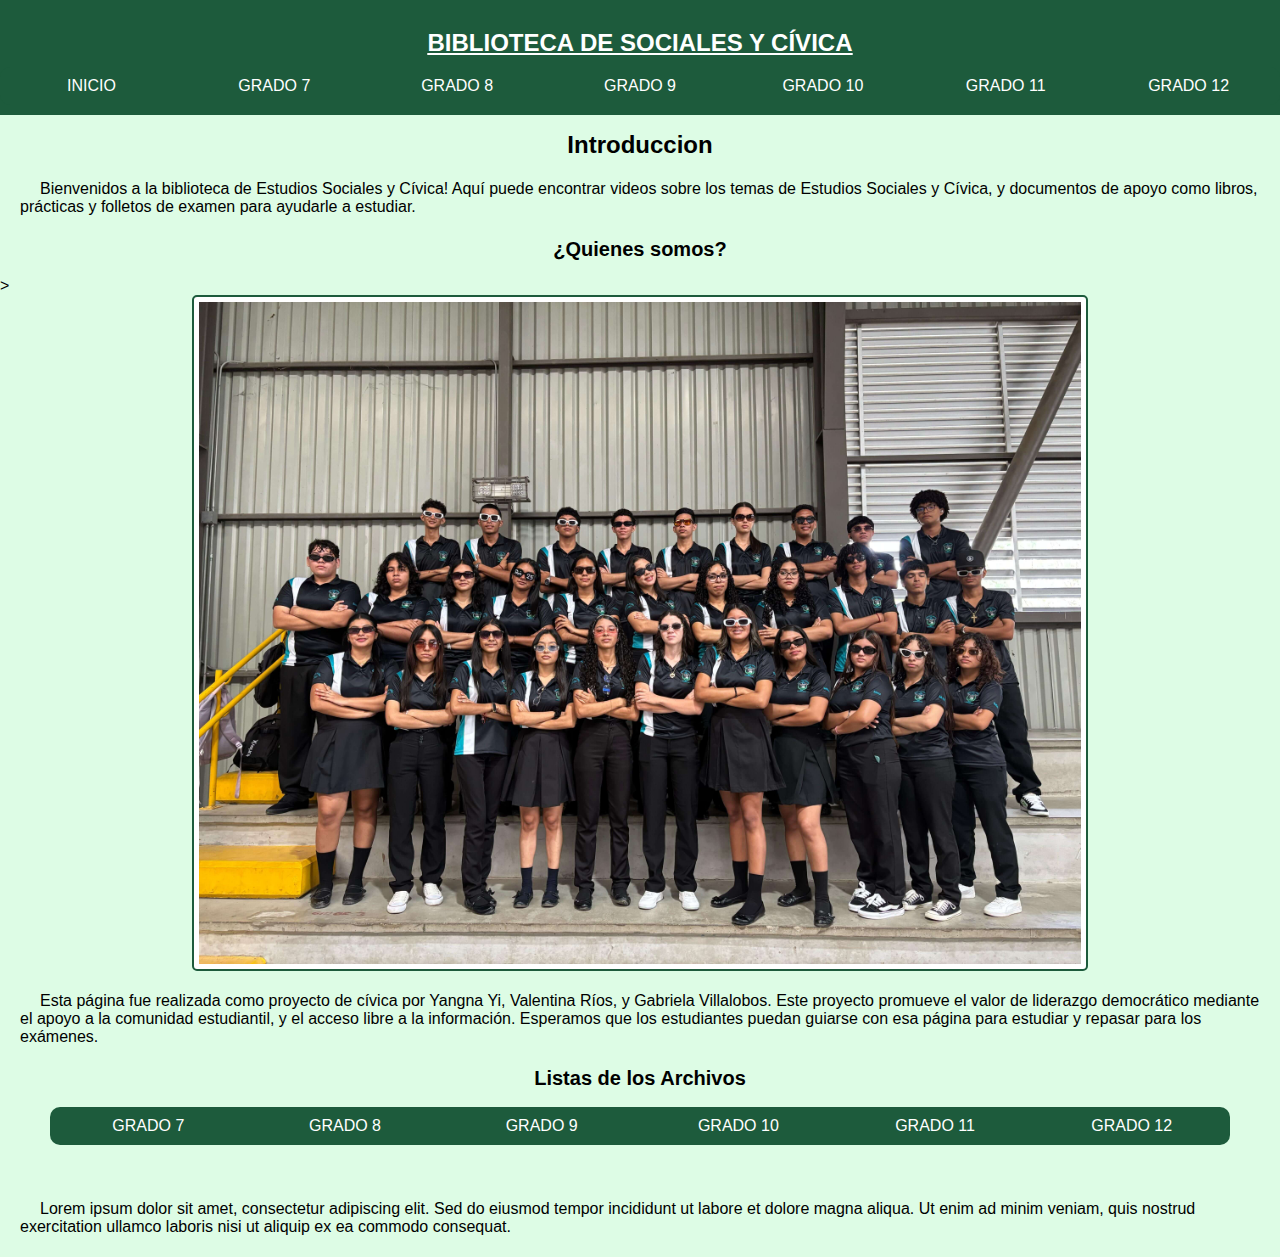
<file: index.html>
<!DOCTYPE html>
<html lang="'es">
    <head>
        <link rel="stylesheet" href="styles.css">
        <meta charset="UTF-8">
        <meta name="viewport" content="width=device-width, initial-scale=1.0">
        <title>Estudios Sociales y Civica</title>
    </head>
    <body>
<!--Navegation menu-->
<div class="sticky">
<div class="menu-hamburger">
<p><a href="index.html">Biblioteca de Sociales y Cívica</a></p>
<button class="hamburger" onclick="toggleMenu()">☰</button>
</div>
<nav id="nav-menu">
    <ul>
    <li><a href="index.html">Inicio</a></li>
    <li><a href="grado-7.html">Grado 7</a></li>
    <li><a href="grado-8.html">Grado 8</a></li>
    <li><a href="grado-9.html">Grado 9</a></li>
    <li><a href="grado-10.html">Grado 10</a></li>
    <li><a href="grado-11.html">Grado 11</a></li>
    <li><a href="grado-12.html">Grado 12</a></li>
    </ul>
</nav>
</div>

<!--Introduccion-->
<h1>Introduccion</h1>
<p class="parafo">
  Bienvenidos a la biblioteca de Estudios Sociales y Cívica! Aquí puede encontrar videos sobre los temas de Estudios Sociales y Cívica, y documentos de apoyo como libros, prácticas y folletos de examen para ayudarle a estudiar. 
</p>
<h2>¿Quienes somos?</h2>>
<img src="imagen/img-1.jpg">
<p class="parafo">
  Esta página fue realizada como proyecto de cívica por Yangna Yi, Valentina Ríos, y Gabriela Villalobos. Este proyecto promueve el valor de liderazgo democrático mediante el apoyo a la comunidad estudiantil, y el acceso libre a la información. Esperamos que los estudiantes puedan guiarse con esa página para estudiar y repasar para los exámenes.
</p>

<h2>Listas de los Archivos</h2>
<ul>
    <li><a href="grado-7.html">Grado 7</a></li>
    <li><a href="grado-8.html">Grado 8</a></li>
    <li><a href="grado-9.html">Grado 9</a></li>
    <li><a href="grado-10.html">Grado 10</a></li>
    <li><a href="grado-11.html">Grado 11</a></li>
    <li><a href="grado-12.html">Grado 12</a></li>
    </ul>

<p class="parafo">
  Lorem ipsum dolor sit amet, consectetur adipiscing elit. Sed do eiusmod tempor incididunt ut labore et dolore magna aliqua. Ut enim ad minim veniam, quis nostrud exercitation ullamco laboris nisi ut aliquip ex ea commodo consequat.
</p>





<script>
    function toggleMenu() {
        const navMenu = document.getElementById("nav-menu");
        navMenu.classList.toggle("active");
    }
</script>
    </body>
</html>
</file>
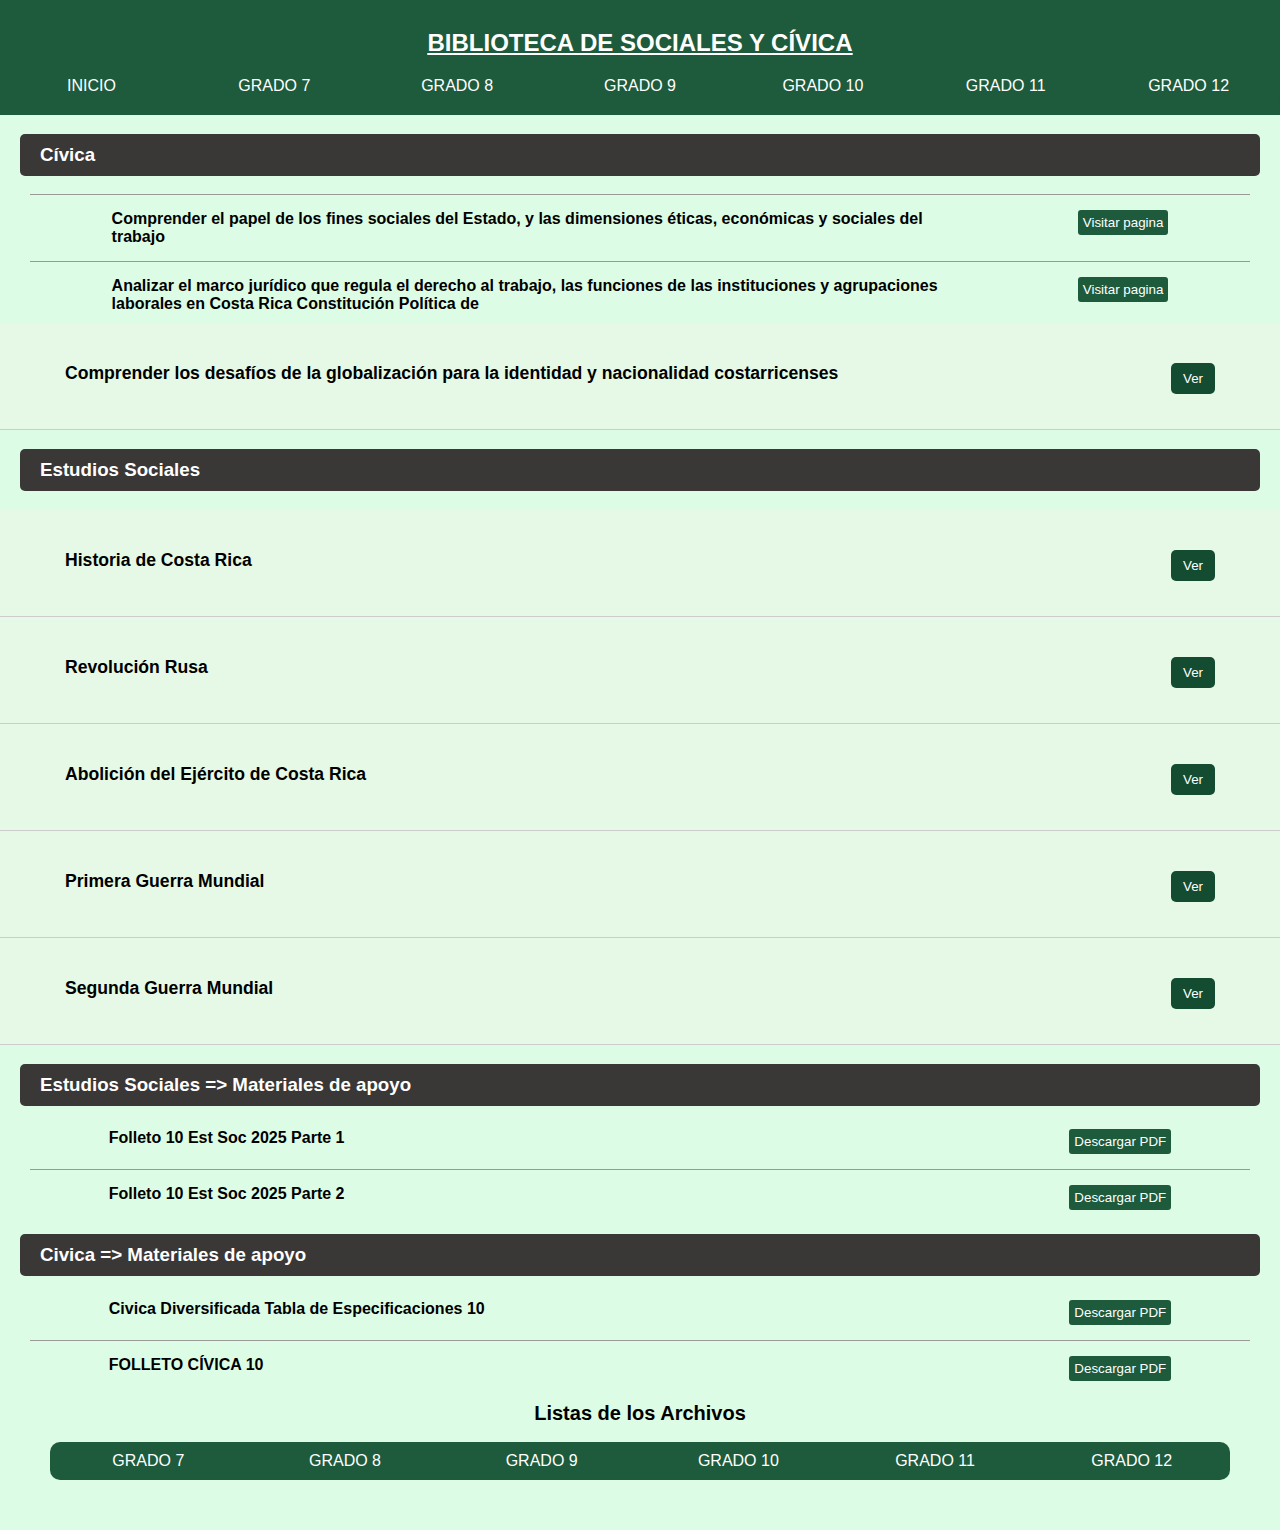
<file: grado-10.html>
<!DOCTYPE html>
<html lang="'es">
    <head>
        <link rel="stylesheet" href="styles.css">
        <meta charset="UTF-8">
        <meta name="viewport" content="width=device-width, initial-scale=1.0">
        <title>Estudios Sociales y Civica</title>
    </head>
    <body>
<!--Navegation menu-->
<div class="sticky">
<div class="menu-hamburger">
<p><a href="index.html">Biblioteca de Sociales y Cívica</a></p>
<button class="hamburger" onclick="toggleMenu()">☰</button>
</div>
<nav id="nav-menu">
    <ul>
    <li><a href="index.html">Inicio</a></li>
    <li><a href="grado-7.html">Grado 7</a></li>
    <li><a href="grado-8.html">Grado 8</a></li>
    <li><a href="grado-9.html">Grado 9</a></li>
    <li><a href="grado-10.html">Grado 10</a></li>
    <li><a href="grado-11.html">Grado 11</a></li>
    <li><a href="grado-12.html">Grado 12</a></li>
    </ul>
</nav>
</div>

<!---------------------------->
<!----------CIVICA------------>
<!---------------------------->
<h3 class="titulo">Cívica </h3>
<div style="height: 1px; background-color: #999; margin: 10px 30px;"></div>
<p class="archivos">
  <strong>Comprender el papel de los fines sociales del Estado, y las dimensiones éticas, económicas y sociales del trabajo</strong>
  <a href="https://nuevaescuelamexicana.org/funciones-del-estado/#Poder_Legislativo_creacion_de_leyes">
    <span class="button"><button class="button-archivos">Visitar pagina</button></span>
  </a>
</p>

<div style="height: 1px; background-color: #999; margin: 10px 30px;"></div>
<p class="archivos">
  <strong>Analizar el marco jurídico que regula el derecho al trabajo, las funciones de las instituciones y agrupaciones
laborales en Costa Rica
Constitución Política de </strong>
  <a href="https://constituciondecostarica.blogspot.com/2021/05/titulo-v-derechos-y-garantias-sociales.html">
    <span class="button"><button class="button-archivos">Visitar pagina</button></span>
  </a>
</p>

<div class="video-bloque">
  <p class="archivos">
    <strong>Comprender los desafíos de la globalización para la identidad y nacionalidad costarricenses</strong>
    <button class="button-archivos ver-btn">Ver</button>
  </p>
  <div class="video-container">
    <iframe src="https://www.youtube.com/embed/fpkn6Eagl58" allowfullscreen></iframe>
  </div>
</div>


<!---------------------------->
<!----ESTUDIOS SOCIALES------->
<!---------------------------->

<h3 class="titulo">Estudios Sociales </h3>
<div class="video-bloque">
  <p class="archivos">
    <strong>Historia de Costa Rica</strong>
    <button class="button-archivos ver-btn">Ver</button>
  </p>
  <div class="video-container">
    <iframe src="https://www.youtube.com/embed/UVQiWHKlOK0" allowfullscreen></iframe>
  </div>
</div>

<div class="video-bloque">
  <p class="archivos">
    <strong>Revolución Rusa</strong>
    <button class="button-archivos ver-btn">Ver</button>
  </p>
  <div class="video-container">
    <iframe src="https://www.youtube.com/embed/-mnRwShLmXc" allowfullscreen></iframe>
  </div>
</div>

<div class="video-bloque">
  <p class="archivos">
    <strong>Abolición del Ejército de Costa Rica</strong>
    <button class="button-archivos ver-btn">Ver</button>
  </p>
  <div class="video-container">
    <iframe src="https://www.youtube.com/embed/DbAB0YtKo2c" allowfullscreen></iframe>
  </div>
</div>

<div class="video-bloque">
  <p class="archivos">
    <strong>Primera Guerra Mundial</strong>
    <button class="button-archivos ver-btn">Ver</button>
  </p>
  <div class="video-container">
    <iframe src="https://www.youtube.com/embed/Um3SOxW9wnA" allowfullscreen></iframe>
  </div>
</div>

<div class="video-bloque">
  <p class="archivos">
    <strong>Segunda Guerra Mundial</strong>
    <button class="button-archivos ver-btn">Ver</button>
  </p>
  <div class="video-container">
    <iframe src="https://www.youtube.com/embed/AYQ8hT8cVTE" allowfullscreen></iframe>
  </div>
</div>





<h3 class="titulo">Estudios Sociales => Materiales de apoyo </h3>
<p class="archivos">
  <strong>Folleto 10 Est Soc 2025 Parte 1</strong>
  <a href="docs/es-archivos-10/Folleto 10 Est Soc 2025 Parte 1.pdf" download>
    <span class="button"><button class="button-archivos">Descargar PDF</button></span>
  </a>
</p>

<div style="height: 1px; background-color: #999; margin: 10px 30px;"></div>
<p class="archivos">
  <strong>Folleto 10 Est Soc 2025 Parte 2</strong>
  <a href="docs/es-archivos-10/Folleto 10 Est Soc 2025 Parte 2.pdf" download>
    <span class="button"><button class="button-archivos">Descargar PDF</button></span>
  </a>
</p>


<h3 class="titulo">Civica => Materiales de apoyo </h3>

<p class="archivos">
  <strong>Civica Diversificada Tabla de Especificaciones 10</strong>
  <a href="docs/civ-archivos-10/Civica Diversificada Tabla de Especificaciones 10_compressed.pdf" download>
    <span class="button"><button class="button-archivos">Descargar PDF</button></span>
  </a>
</p>

<div style="height: 1px; background-color: #999; margin: 10px 30px;"></div>
<p class="archivos">
  <strong>FOLLETO CÍVICA 10</strong>
  <a href="docs/civ-archivos-10/FOLLETO CÍVICA 10_compressed.pdf" download>
    <span class="button"><button class="button-archivos">Descargar PDF</button></span>
  </a>
</p>


<h2>Listas de los Archivos</h2>
<ul>
    <li><a href="grado-7.html">Grado 7</a></li>
    <li><a href="grado-8.html">Grado 8</a></li>
    <li><a href="grado-9.html">Grado 9</a></li>
    <li><a href="grado-10.html">Grado 10</a></li>
    <li><a href="grado-11.html">Grado 11</a></li>
    <li><a href="grado-12.html">Grado 12</a></li>
    </ul>




<script>
  document.querySelectorAll('.ver-btn').forEach(button => {
    button.addEventListener('click', function () {
      const videoContainer = this.parentElement.nextElementSibling;
      if (videoContainer.style.display === "block") {
        videoContainer.style.display = "none";
      } else {
        videoContainer.style.display = "block";
      }
    });
  });
</script>


<script>
    function toggleMenu() {
        const navMenu = document.getElementById("nav-menu");
        navMenu.classList.toggle("active");
    }
</script>
    </body>
</html>
</file>
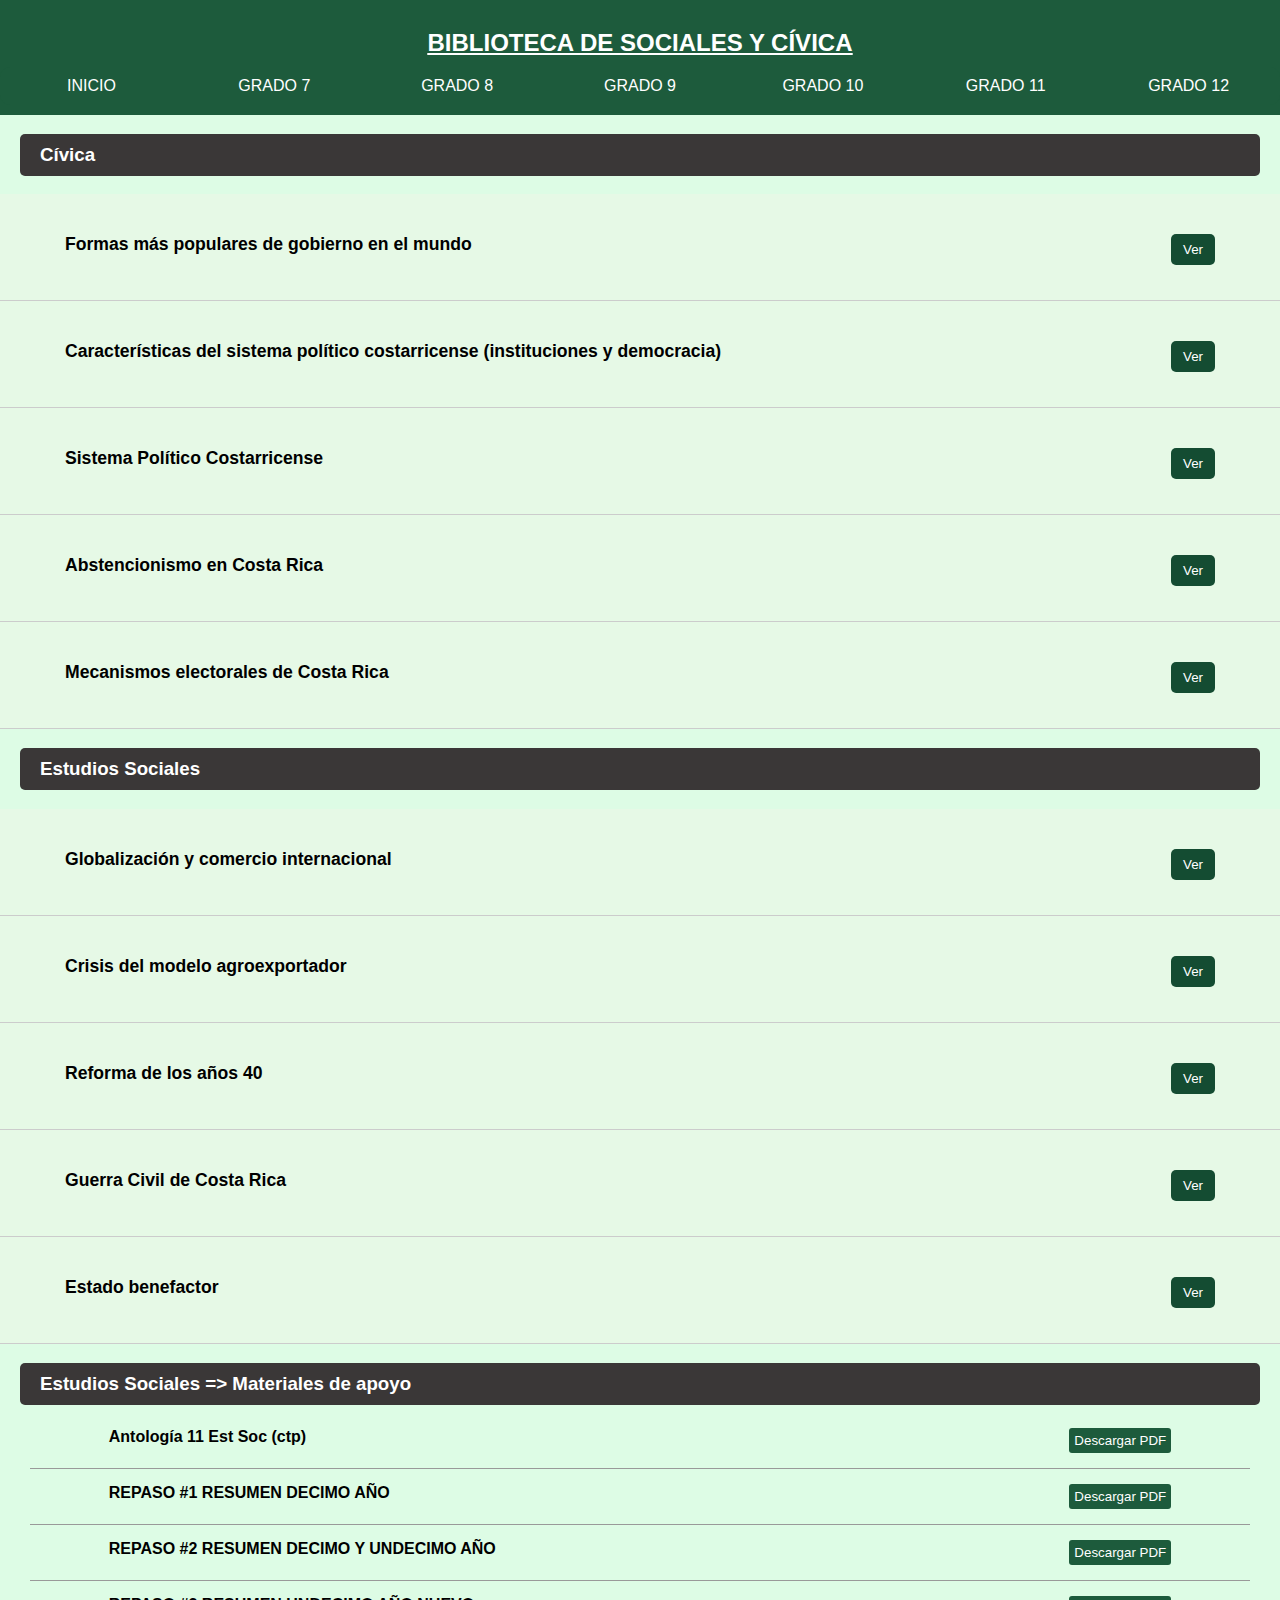
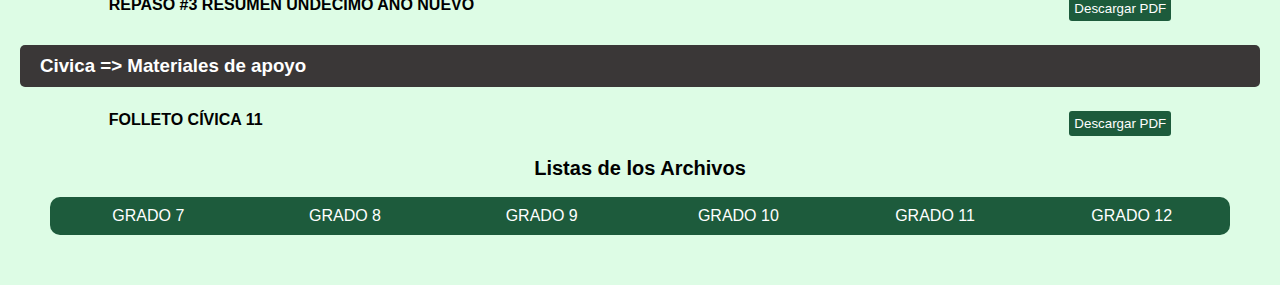
<file: grado-11.html>
<!DOCTYPE html>
<html lang="'es">
    <head>
        <link rel="stylesheet" href="styles.css">
        <meta charset="UTF-8">
        <meta name="viewport" content="width=device-width, initial-scale=1.0">
        <title>Estudios Sociales y Civica</title>
    </head>
    <body>
<!--Navegation menu-->
<div class="sticky">
<div class="menu-hamburger">
<p><a href="index.html">Biblioteca de Sociales y Cívica</a></p>
<button class="hamburger" onclick="toggleMenu()">☰</button>
</div>
<nav id="nav-menu">
    <ul>
    <li><a href="index.html">Inicio</a></li>
    <li><a href="grado-7.html">Grado 7</a></li>
    <li><a href="grado-8.html">Grado 8</a></li>
    <li><a href="grado-9.html">Grado 9</a></li>
    <li><a href="grado-10.html">Grado 10</a></li>
    <li><a href="grado-11.html">Grado 11</a></li>
    <li><a href="grado-12.html">Grado 12</a></li>
    </ul>
</nav>
</div>

<!---------------------------->
<!----------CIVICA------------>
<!---------------------------->
<h3 class="titulo">Cívica </h3>
<div class="video-bloque">
  <p class="archivos">
    <strong>Formas más populares de gobierno en el mundo</strong>
    <button class="button-archivos ver-btn">Ver</button>
  </p>
  <div class="video-container">
    <iframe src="https://www.youtube.com/embed/unS_cGHjQmU" allowfullscreen></iframe>
  </div>
</div>

<div class="video-bloque">
  <p class="archivos">
    <strong>Características del sistema político costarricense (instituciones y democracia)</strong>
    <button class="button-archivos ver-btn">Ver</button>
  </p>
  <div class="video-container">
    <iframe src="https://www.youtube.com/embed/Nvhj-y4x91I" allowfullscreen></iframe>
  </div>
</div>

<div class="video-bloque">
  <p class="archivos">
    <strong>Sistema Político Costarricense</strong>
    <button class="button-archivos ver-btn">Ver</button>
  </p>
  <div class="video-container">
    <iframe src="https://www.youtube.com/embed/vuKgKQNSEXA" allowfullscreen></iframe>
  </div>
</div>

<div class="video-bloque">
  <p class="archivos">
    <strong>Abstencionismo en Costa Rica</strong>
    <button class="button-archivos ver-btn">Ver</button>
  </p>
  <div class="video-container">
    <iframe src="https://www.youtube.com/embed/Pzu3TfTg2tI" allowfullscreen></iframe>
  </div>
</div>

<div class="video-bloque">
  <p class="archivos">
    <strong>Mecanismos electorales de Costa Rica</strong>
    <button class="button-archivos ver-btn">Ver</button>
  </p>
  <div class="video-container">
    <iframe src="https://www.youtube.com/embed/Pzu3TfTg2tI?start=0" allowfullscreen></iframe>
  </div>
</div>


<!---------------------------->
<!----ESTUDIOS SOCIALES------->
<!---------------------------->

<h3 class="titulo">Estudios Sociales </h3>
<div class="video-bloque">
  <p class="archivos">
    <strong>Globalización y comercio internacional</strong>
    <button class="button-archivos ver-btn">Ver</button>
  </p>
  <div class="video-container">
    <iframe src="https://www.youtube.com/embed/fpkn6Eagl58" allowfullscreen></iframe>
  </div>
</div>

<div class="video-bloque">
  <p class="archivos">
    <strong>Crisis del modelo agroexportador</strong>
    <button class="button-archivos ver-btn">Ver</button>
  </p>
  <div class="video-container">
    <iframe src="https://www.youtube.com/embed/NPYIBegHH8c" allowfullscreen></iframe>
  </div>
</div>

<div class="video-bloque">
  <p class="archivos">
    <strong>Reforma de los años 40</strong>
    <button class="button-archivos ver-btn">Ver</button>
  </p>
  <div class="video-container">
    <iframe src="https://www.youtube.com/embed/dpRIUD6eRkM" allowfullscreen></iframe>
  </div>
</div>

<div class="video-bloque">
  <p class="archivos">
    <strong>Guerra Civil de Costa Rica</strong>
    <button class="button-archivos ver-btn">Ver</button>
  </p>
  <div class="video-container">
    <iframe src="https://www.youtube.com/embed/_rS--ucARlI" allowfullscreen></iframe>
  </div>
</div>

<div class="video-bloque">
  <p class="archivos">
    <strong>Estado benefactor</strong>
    <button class="button-archivos ver-btn">Ver</button>
  </p>
  <div class="video-container">
    <iframe src="https://www.youtube.com/embed/QBM9ce5M8NM" allowfullscreen></iframe>
  </div>
</div>



<h3 class="titulo">Estudios Sociales => Materiales de apoyo </h3>
<p class="archivos">
  <strong>Antología 11 Est Soc (ctp)</strong>
  <a href="docs/es-archivos-11/Antología 11 Est Soc (ctp)_compressed.pdf" download>
    <span class="button"><button class="button-archivos">Descargar PDF</button></span>
  </a>
</p>

<div style="height: 1px; background-color: #999; margin: 10px 30px;"></div>
<p class="archivos">
  <strong>REPASO #1 RESUMEN DECIMO AÑO</strong>
  <a href="docs/es-archivos-11/REPASO #1 RESUMEN DECIMO AÑO_compressed.pdf" download>
    <span class="button"><button class="button-archivos">Descargar PDF</button></span>
  </a>
</p>

<div style="height: 1px; background-color: #999; margin: 10px 30px;"></div>
<p class="archivos">
  <strong>REPASO #2 RESUMEN DECIMO Y UNDECIMO AÑO</strong>
  <a href="docs/es-archivos-11/REPASO #2 RESUMEN DECIMO Y UNDECIMO AÑO_compressed.pdf" download>
    <span class="button"><button class="button-archivos">Descargar PDF</button></span>
  </a>
</p>

<div style="height: 1px; background-color: #999; margin: 10px 30px;"></div>
<p class="archivos">
  <strong>REPASO #3 RESUMEN UNDECIMO AÑO NUEVO</strong>
  <a href="docs/es-archivos-11/REPASO #3 RESUMEN UNDECIMO AÑO NUEVO_compressed.pdf" download>
    <span class="button"><button class="button-archivos">Descargar PDF</button></span>
  </a>
</p>


<h3 class="titulo">Civica => Materiales de apoyo </h3>

<p class="archivos">
  <strong>FOLLETO CÍVICA 11</strong>
  <a href="docs/civ-archivos-11/FOLLETO CÍVICA 11_compressed.pdf" download>
    <span class="button"><button class="button-archivos">Descargar PDF</button></span>
  </a>
</p>

<h2>Listas de los Archivos</h2>
<ul>
    <li><a href="grado-7.html">Grado 7</a></li>
    <li><a href="grado-8.html">Grado 8</a></li>
    <li><a href="grado-9.html">Grado 9</a></li>
    <li><a href="grado-10.html">Grado 10</a></li>
    <li><a href="grado-11.html">Grado 11</a></li>
    <li><a href="grado-12.html">Grado 12</a></li>
    </ul>



<script>
  document.querySelectorAll('.ver-btn').forEach(button => {
    button.addEventListener('click', function () {
      const videoContainer = this.parentElement.nextElementSibling;
      if (videoContainer.style.display === "block") {
        videoContainer.style.display = "none";
      } else {
        videoContainer.style.display = "block";
      }
    });
  });
</script>




<script>
    function toggleMenu() {
        const navMenu = document.getElementById("nav-menu");
        navMenu.classList.toggle("active");
    }
</script>
    </body>
</html>
</file>
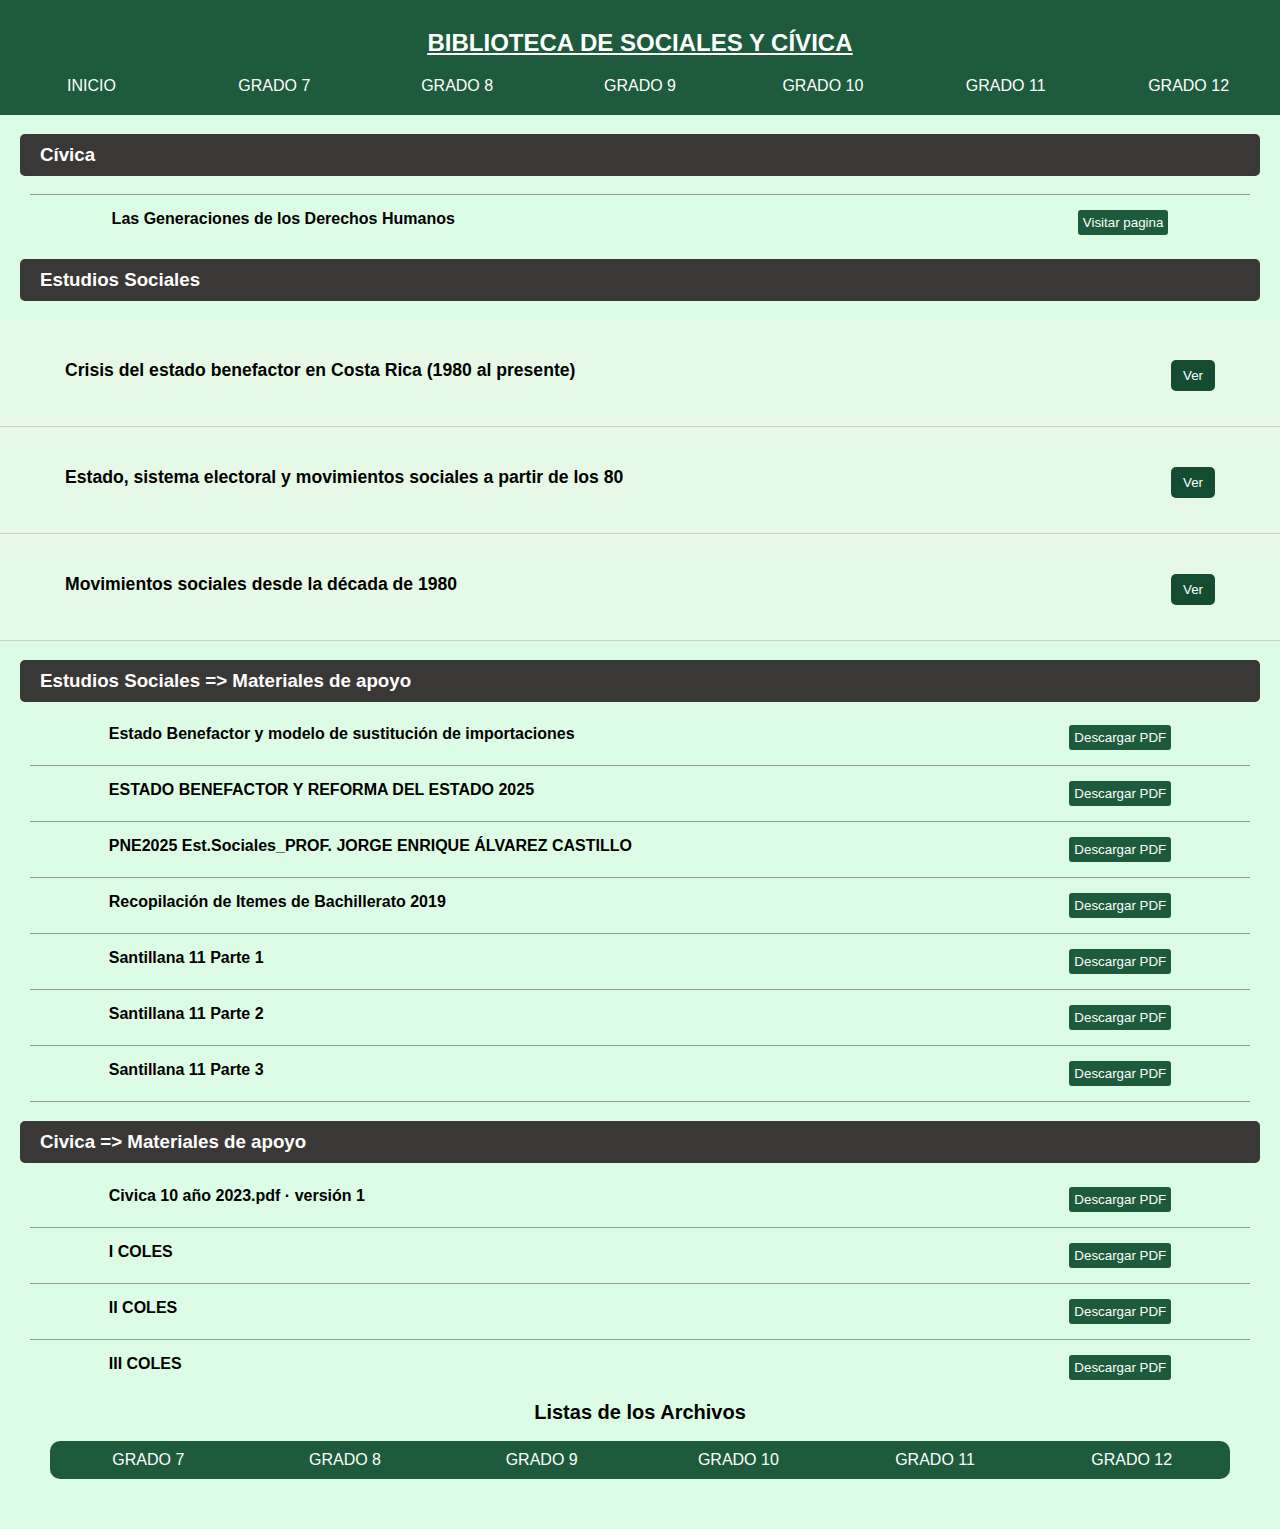
<file: grado-12.html>
<!DOCTYPE html>
<html lang="'es">
    <head>
        <link rel="stylesheet" href="styles.css">
        <meta charset="UTF-8">
        <meta name="viewport" content="width=device-width, initial-scale=1.0">
        <title>Estudios Sociales y Civica-Grado 12</title>
    </head>
    <body>
<!--Navegation menu-->
<div class="sticky">
<div class="menu-hamburger">
<p><a href="index.html">Biblioteca de Sociales y Cívica</a></p>
<button class="hamburger" onclick="toggleMenu()">☰</button>
</div>
<nav id="nav-menu">
    <ul>
    <li><a href="index.html">Inicio</a></li>
    <li><a href="grado-7.html">Grado 7</a></li>
    <li><a href="grado-8.html">Grado 8</a></li>
    <li><a href="grado-9.html">Grado 9</a></li>
    <li><a href="grado-10.html">Grado 10</a></li>
    <li><a href="grado-11.html">Grado 11</a></li>
    <li><a href="grado-12.html">Grado 12</a></li>
    </ul>
</nav>
</div>

<!---------------------------->
<!----------CIVICA------------>
<!---------------------------->
<h3 class="titulo">Cívica </h3>
<div style="height: 1px; background-color: #999; margin: 10px 30px;"></div>
<p class="archivos">
  <strong>Las Generaciones de los Derechos Humanos</strong>
  <a href="https://aprendederecho.com/derechos-humanos/generaciones-de-los-derechos-humanos/">
    <span class="button"><button class="button-archivos">Visitar pagina</button></span>
  </a>
</p>




<!---------------------------->
<!----ESTUDIOS SOCIALES------->
<!---------------------------->

<h3 class="titulo">Estudios Sociales </h3>
<div class="video-bloque">
  <p class="archivos">
    <strong>Crisis del estado benefactor en Costa Rica (1980 al presente)</strong>
    <button class="button-archivos ver-btn">Ver</button>
  </p>
  <div class="video-container">
    <iframe src="https://www.youtube.com/embed/QBM9ce5M8NM" allowfullscreen></iframe>
  </div>
</div>

<div class="video-bloque">
  <p class="archivos">
    <strong>Estado, sistema electoral y movimientos sociales a partir de los 80</strong>
    <button class="button-archivos ver-btn">Ver</button>
  </p>
  <div class="video-container">
    <iframe src="https://www.youtube.com/embed/5MmVHCYfT2A" allowfullscreen></iframe>
  </div>
</div>

<div class="video-bloque">
  <p class="archivos">
    <strong>Movimientos sociales desde la década de 1980</strong>
    <button class="button-archivos ver-btn">Ver</button>
  </p>
  <div class="video-container">
    <iframe src="https://www.youtube.com/embed/fTKEgI_QgYs" allowfullscreen></iframe>
  </div>
</div>


<h3 class="titulo">Estudios Sociales => Materiales de apoyo </h3>
<p class="archivos">
  <strong>Estado Benefactor y modelo de sustitución de importaciones</strong>
  <a href="docs/es-archivos-12/Estado Benefactor y modelo de sustitución de importaciones_compressed.pdf" download>
    <span class="button"><button class="button-archivos">Descargar PDF</button></span>
  </a>
</p>

<div style="height: 1px; background-color: #999; margin: 10px 30px;"></div>
<p class="archivos">
  <strong>ESTADO BENEFACTOR Y REFORMA DEL ESTADO 2025</strong>
  <a href="docs/es-archivos-12/ESTADO BENEFACTOR Y REFORMA DEL ESTADO 2025_compressed.pdf" download>
    <span class="button"><button class="button-archivos">Descargar PDF</button></span>
  </a>
</p>

<div style="height: 1px; background-color: #999; margin: 10px 30px;"></div>
<p class="archivos">
  <strong>PNE2025 Est.Sociales_PROF. JORGE ENRIQUE ÁLVAREZ CASTILLO</strong>
  <a href="docs/es-archivos-12/PNE2025 Est.Sociales_PROF. JORGE ENRIQUE ÁLVAREZ CASTILLO _compressed.pdf" download>
    <span class="button"><button class="button-archivos">Descargar PDF</button></span>
  </a>
</p>

<div style="height: 1px; background-color: #999; margin: 10px 30px;"></div>
<p class="archivos">
  <strong>Recopilación de Itemes de Bachillerato 2019</strong>
  <a href="docs/es-archivos-12/Recopilación de Itemes de Bachillerato 2019_compressed.pdf" download>
    <span class="button"><button class="button-archivos">Descargar PDF</button></span>
  </a>
</p>

<div style="height: 1px; background-color: #999; margin: 10px 30px;"></div>
<p class="archivos">
  <strong>Santillana 11 Parte 1</strong>
  <a href="docs/es-archivos-12/Santillana 11 Parte 1.pdf" download>
    <span class="button"><button class="button-archivos">Descargar PDF</button></span>
  </a>
</p>

<div style="height: 1px; background-color: #999; margin: 10px 30px;"></div>
<p class="archivos">
  <strong>Santillana 11 Parte 2</strong>
  <a href="docs/es-archivos-12/Santillana 11 Parte 2.pdf" download>
    <span class="button"><button class="button-archivos">Descargar PDF</button></span>
  </a>
</p>

<div style="height: 1px; background-color: #999; margin: 10px 30px;"></div>
<p class="archivos">
  <strong>Santillana 11 Parte 3</strong>
  <a href="docs/es-archivos-12/Santillana 11 Parte 3.pdf" download>
    <span class="button"><button class="button-archivos">Descargar PDF</button></span>
  </a>
</p>



<div style="height: 1px; background-color: #999; margin: 10px 30px;"></div>

<h3 class="titulo">Civica => Materiales de apoyo </h3>

<p class="archivos">
  <strong>Civica 10 año 2023.pdf · versión 1</strong>
  <a href="docs/civ-archivos-12/Civica 10 año 2023.pdf · versión 1.pdf" download>
    <span class="button"><button class="button-archivos">Descargar PDF</button></span>
  </a>
</p>

<div style="height: 1px; background-color: #999; margin: 10px 30px;"></div>
<p class="archivos">
  <strong>I COLES</strong>
  <a href="docs/civ-archivos-12/I COLES.pdf" download>
    <span class="button"><button class="button-archivos">Descargar PDF</button></span>
  </a>
</p>

<div style="height: 1px; background-color: #999; margin: 10px 30px;"></div>
<p class="archivos">
  <strong>II COLES</strong>
  <a href="docs/civ-archivos-12/II COLES.pdf" download>
    <span class="button"><button class="button-archivos">Descargar PDF</button></span>
  </a>
</p>

<div style="height: 1px; background-color: #999; margin: 10px 30px;"></div>
<p class="archivos">
  <strong>III COLES</strong>
  <a href="docs/civ-archivos-12/III COLES.pdf" download>
    <span class="button"><button class="button-archivos">Descargar PDF</button></span>
  </a>
</p>

<h2>Listas de los Archivos</h2>
<ul>
    <li><a href="grado-7.html">Grado 7</a></li>
    <li><a href="grado-8.html">Grado 8</a></li>
    <li><a href="grado-9.html">Grado 9</a></li>
    <li><a href="grado-10.html">Grado 10</a></li>
    <li><a href="grado-11.html">Grado 11</a></li>
    <li><a href="grado-12.html">Grado 12</a></li>
    </ul>




<script>
  document.querySelectorAll('.ver-btn').forEach(button => {
    button.addEventListener('click', function () {
      const videoContainer = this.parentElement.nextElementSibling;
      if (videoContainer.style.display === "block") {
        videoContainer.style.display = "none";
      } else {
        videoContainer.style.display = "block";
      }
    });
  });
</script>


<script>
    function toggleMenu() {
        const navMenu = document.getElementById("nav-menu");
        navMenu.classList.toggle("active");
    }
</script>
    </body>
</html>
</file>
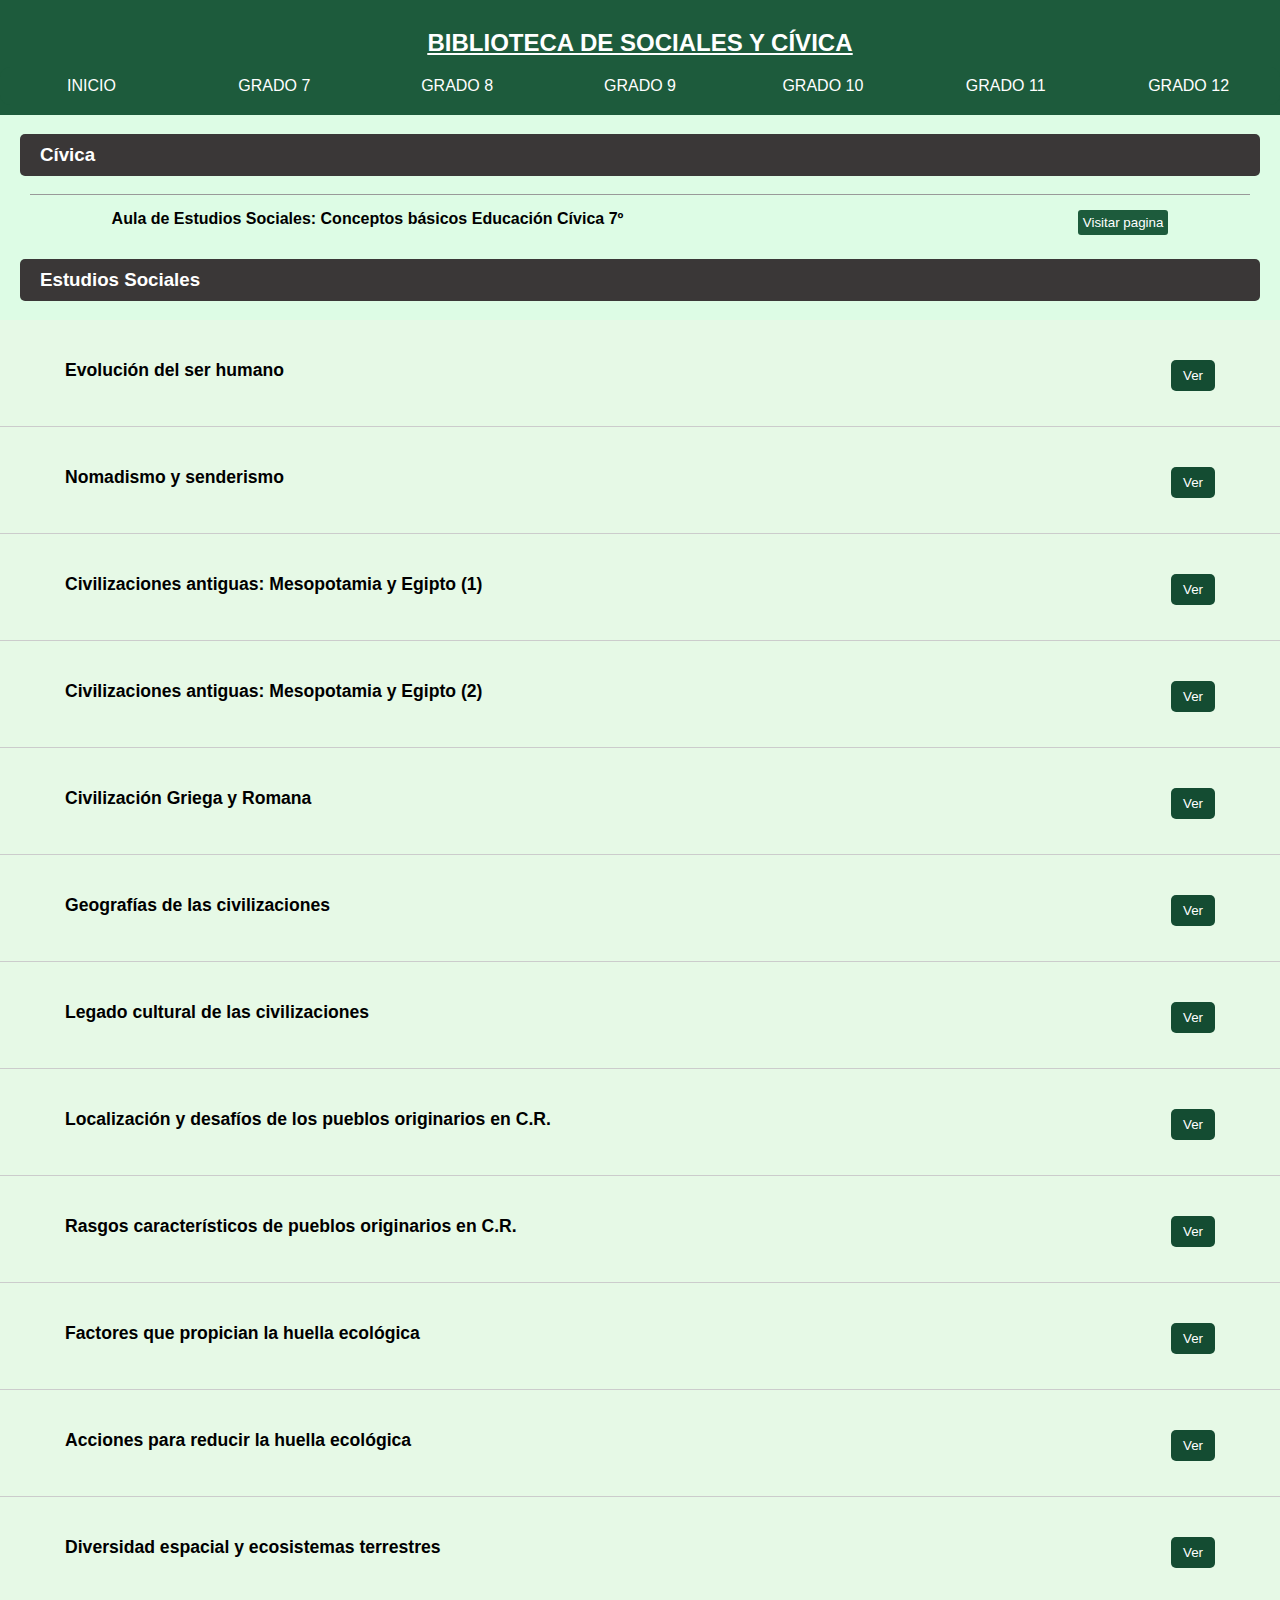
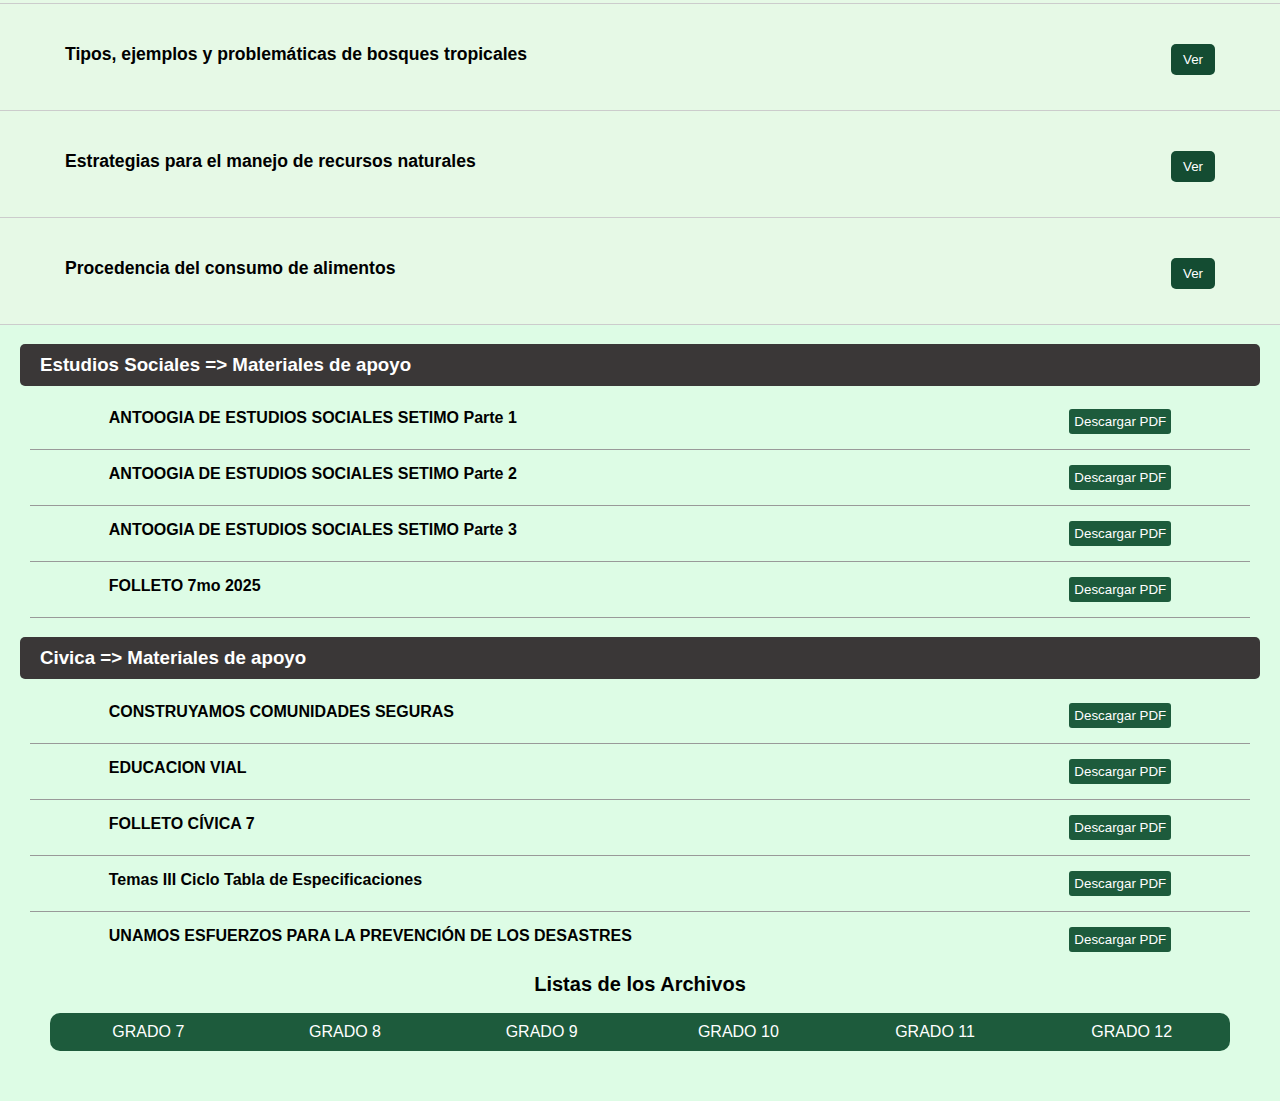
<file: grado-7.html>
<!DOCTYPE html>
<html lang="'es">
    <head>
        <link rel="stylesheet" href="styles.css">
        <meta charset="UTF-8">
        <meta name="viewport" content="width=device-width, initial-scale=1.0">
        <title>Estudios Sociales y Civica</title>
    </head>
    <body>
<!--Navegation menu-->
<div class="sticky">
<div class="menu-hamburger">
<p><a href="index.html">Biblioteca de Sociales y Cívica</a></p>
<button class="hamburger" onclick="toggleMenu()">☰</button>
</div>
<nav id="nav-menu">
    <ul>
    <li><a href="index.html">Inicio</a></li>
    <li><a href="grado-7.html">Grado 7</a></li>
    <li><a href="grado-8.html">Grado 8</a></li>
    <li><a href="grado-9.html">Grado 9</a></li>
    <li><a href="grado-10.html">Grado 10</a></li>
    <li><a href="grado-11.html">Grado 11</a></li>
    <li><a href="grado-12.html">Grado 12</a></li>
    </ul>
</nav>
</div>
<!---------------------------->
<!----------CIVICA------------>
<!---------------------------->
<h3 class="titulo">Cívica </h3>
<div style="height: 1px; background-color: #999; margin: 10px 30px;"></div>
<p class="archivos">
  <strong>Aula de Estudios Sociales: Conceptos básicos Educación Cívica 7º</strong>
  <a href="https://aulaestudiossociales.blogspot.com/2016/05/conceptos-basicos-educacion-civica-7.html">
    <span class="button"><button class="button-archivos">Visitar pagina</button></span>
  </a>
</p>

<!---------------------------->
<!----ESTUDIOS SOCIALES------->
<!---------------------------->

<h3 class="titulo">Estudios Sociales </h3>
<div class="video-bloque">
  <p class="archivos">
    <strong>Evolución del ser humano</strong>
    <button class="button-archivos ver-btn">Ver</button>
  </p>
  <div class="video-container">
    <iframe src="https://www.youtube.com/embed/oDOgIH9jj5g" allowfullscreen></iframe>
  </div>
</div>

<div class="video-bloque">
  <p class="archivos">
    <strong>Nomadismo y senderismo</strong>
    <button class="button-archivos ver-btn">Ver</button>
  </p>
  <div class="video-container">
    <iframe src="https://www.youtube.com/embed/QQYHh1m-m70" allowfullscreen></iframe>
  </div>
</div>

<div class="video-bloque">
  <p class="archivos">
    <strong>Civilizaciones antiguas: Mesopotamia y Egipto (1)</strong>
    <button class="button-archivos ver-btn">Ver</button>
  </p>
  <div class="video-container">
    <iframe src="https://www.youtube.com/embed/Ptz0vfOZ12w" allowfullscreen></iframe>
  </div>
</div>

<div class="video-bloque">
  <p class="archivos">
    <strong>Civilizaciones antiguas: Mesopotamia y Egipto (2)</strong>
    <button class="button-archivos ver-btn">Ver</button>
  </p>
  <div class="video-container">
    <iframe src="https://www.youtube.com/embed/93h-qnSohIw" allowfullscreen></iframe>
  </div>
</div>

<div class="video-bloque">
  <p class="archivos">
    <strong>Civilización Griega y Romana</strong>
    <button class="button-archivos ver-btn">Ver</button>
  </p>
  <div class="video-container">
    <iframe src="https://www.youtube.com/embed/mnxR2FYb06o" allowfullscreen></iframe>
  </div>
</div>

<div class="video-bloque">
  <p class="archivos">
    <strong>Geografías de las civilizaciones</strong>
    <button class="button-archivos ver-btn">Ver</button>
  </p>
  <div class="video-container">
    <iframe src="https://www.youtube.com/embed/WeVIhWdeIk" allowfullscreen></iframe>
  </div>
</div>

<div class="video-bloque">
  <p class="archivos">
    <strong>Legado cultural de las civilizaciones</strong>
    <button class="button-archivos ver-btn">Ver</button>
  </p>
  <div class="video-container">
    <iframe src="https://www.youtube.com/embed/xoTzw9wXucw" allowfullscreen></iframe>
  </div>
</div>

<div class="video-bloque">
  <p class="archivos">
    <strong>Localización y desafíos de los pueblos originarios en C.R.</strong>
    <button class="button-archivos ver-btn">Ver</button>
  </p>
  <div class="video-container">
    <iframe src="https://www.youtube.com/embed/ol5fnDiJGIo" allowfullscreen></iframe>
  </div>
</div>

<div class="video-bloque">
  <p class="archivos">
    <strong>Rasgos característicos de pueblos originarios en C.R.</strong>
    <button class="button-archivos ver-btn">Ver</button>
  </p>
  <div class="video-container">
    <iframe src="https://www.youtube.com/embed/biTG8PVagmg" allowfullscreen></iframe>
  </div>
</div>

<div class="video-bloque">
  <p class="archivos">
    <strong>Factores que propician la huella ecológica</strong>
    <button class="button-archivos ver-btn">Ver</button>
  </p>
  <div class="video-container">
    <iframe src="https://www.youtube.com/embed/2MCRUFLLJdY" allowfullscreen></iframe>
  </div>
</div>

<div class="video-bloque">
  <p class="archivos">
    <strong>Acciones para reducir la huella ecológica</strong>
    <button class="button-archivos ver-btn">Ver</button>
  </p>
  <div class="video-container">
    <iframe src="https://www.youtube.com/embed/SojQlTBzwL8" allowfullscreen></iframe>
  </div>
</div>

<div class="video-bloque">
  <p class="archivos">
    <strong>Diversidad espacial y ecosistemas terrestres</strong>
    <button class="button-archivos ver-btn">Ver</button>
  </p>
  <div class="video-container">
    <iframe src="https://www.youtube.com/embed/sjskeVNVZ8k" allowfullscreen></iframe>
  </div>
</div>

<div class="video-bloque">
  <p class="archivos">
    <strong>Tipos, ejemplos y problemáticas de bosques tropicales</strong>
    <button class="button-archivos ver-btn">Ver</button>
  </p>
  <div class="video-container">
    <iframe src="https://www.youtube.com/embed/fMd6W6mnleU" allowfullscreen></iframe>
  </div>
</div>

<div class="video-bloque">
  <p class="archivos">
    <strong>Estrategias para el manejo de recursos naturales</strong>
    <button class="button-archivos ver-btn">Ver</button>
  </p>
  <div class="video-container">
    <iframe src="https://www.youtube.com/embed/QyeBG8gJnis" allowfullscreen></iframe>
  </div>
</div>

<div class="video-bloque">
  <p class="archivos">
    <strong>Procedencia del consumo de alimentos</strong>
    <button class="button-archivos ver-btn">Ver</button>
  </p>
  <div class="video-container">
    <iframe src="https://www.youtube.com/embed/8W7Vc8joLXo" allowfullscreen></iframe>
  </div>
</div>





<h3 class="titulo">Estudios Sociales => Materiales de apoyo </h3>
<p class="archivos">
  <strong>ANTOOGIA DE ESTUDIOS SOCIALES SETIMO Parte 1</strong>
  <a href="docs/es-archivos-7/ANTOOGIA DE ESTUDIOS SOCIALES SETIMO Parte 1.pdf" download>
    <span class="button"><button class="button-archivos">Descargar PDF</button></span>
  </a>
</p>

<div style="height: 1px; background-color: #999; margin: 10px 30px;"></div>
<p class="archivos">
  <strong>ANTOOGIA DE ESTUDIOS SOCIALES SETIMO Parte 2</strong>
  <a href="docs/es-archivos-7/ANTOOGIA DE ESTUDIOS SOCIALES SETIMO Parte 2.pdf" download>
    <span class="button"><button class="button-archivos">Descargar PDF</button></span>
  </a>
</p>

<div style="height: 1px; background-color: #999; margin: 10px 30px;"></div>
<p class="archivos">
  <strong>ANTOOGIA DE ESTUDIOS SOCIALES SETIMO Parte 3</strong>
  <a href="docs/es-archivos-7/ANTOOGIA DE ESTUDIOS SOCIALES SETIMO Parte 3.pdf" download>
    <span class="button"><button class="button-archivos">Descargar PDF</button></span>
  </a>
</p>

<div style="height: 1px; background-color: #999; margin: 10px 30px;"></div>
<p class="archivos">
  <strong>FOLLETO 7mo 2025</strong>
  <a href="docs/es-archivos-7/FOLLETO 7mo 2025.pdf" download>
    <span class="button"><button class="button-archivos">Descargar PDF</button></span>
  </a>
</p>



<div style="height: 1px; background-color: #999; margin: 10px 30px;"></div>

<h3 class="titulo">Civica => Materiales de apoyo </h3>

<p class="archivos">
  <strong>CONSTRUYAMOS COMUNIDADES SEGURAS</strong>
  <a href="docs/civ-archivos-7/CONSTRUYAMOS COMUNIDADES SEGURAS_compressed.pdf" download>
    <span class="button"><button class="button-archivos">Descargar PDF</button></span>
  </a>
</p>

<div style="height: 1px; background-color: #999; margin: 10px 30px;"></div>
<p class="archivos">
  <strong>EDUCACION VIAL</strong>
  <a href="docs/civ-archivos-7/EDUCACION VIAL_compressed.pdf" download>
    <span class="button"><button class="button-archivos">Descargar PDF</button></span>
  </a>
</p>

<div style="height: 1px; background-color: #999; margin: 10px 30px;"></div>
<p class="archivos">
  <strong>FOLLETO CÍVICA 7</strong>
  <a href="docs/civ-archivos-7/FOLLETO CÍVICA 7_compressed.pdf" download>
    <span class="button"><button class="button-archivos">Descargar PDF</button></span>
  </a>
</p>

<div style="height: 1px; background-color: #999; margin: 10px 30px;"></div>
<p class="archivos">
  <strong>Temas III Ciclo Tabla de Especificaciones</strong>
  <a href="docs/civ-archivos-7/Temas III Ciclo Tabla de Especificaciones_compressed.pdf" download>
    <span class="button"><button class="button-archivos">Descargar PDF</button></span>
  </a>
</p>

<div style="height: 1px; background-color: #999; margin: 10px 30px;"></div>
<p class="archivos">
  <strong>UNAMOS ESFUERZOS PARA LA PREVENCIÓN DE LOS DESASTRES</strong>
  <a href="docs/civ-archivos-7/UNAMOS ESFUERZOS PARA LA PREVENCIÓN DE LOS DESASTRES_compressed.pdf" download>
    <span class="button"><button class="button-archivos">Descargar PDF</button></span>
  </a>
</p>

<h2>Listas de los Archivos</h2>
<ul>
    <li><a href="grado-7.html">Grado 7</a></li>
    <li><a href="grado-8.html">Grado 8</a></li>
    <li><a href="grado-9.html">Grado 9</a></li>
    <li><a href="grado-10.html">Grado 10</a></li>
    <li><a href="grado-11.html">Grado 11</a></li>
    <li><a href="grado-12.html">Grado 12</a></li>
    </ul>





<script>
  document.querySelectorAll('.ver-btn').forEach(button => {
    button.addEventListener('click', function () {
      const videoContainer = this.parentElement.nextElementSibling;
      if (videoContainer.style.display === "block") {
        videoContainer.style.display = "none";
      } else {
        videoContainer.style.display = "block";
      }
    });
  });
</script>


<script>
    function toggleMenu() {
        const navMenu = document.getElementById("nav-menu");
        navMenu.classList.toggle("active");
    }
</script>
    </body>
</html>
</file>
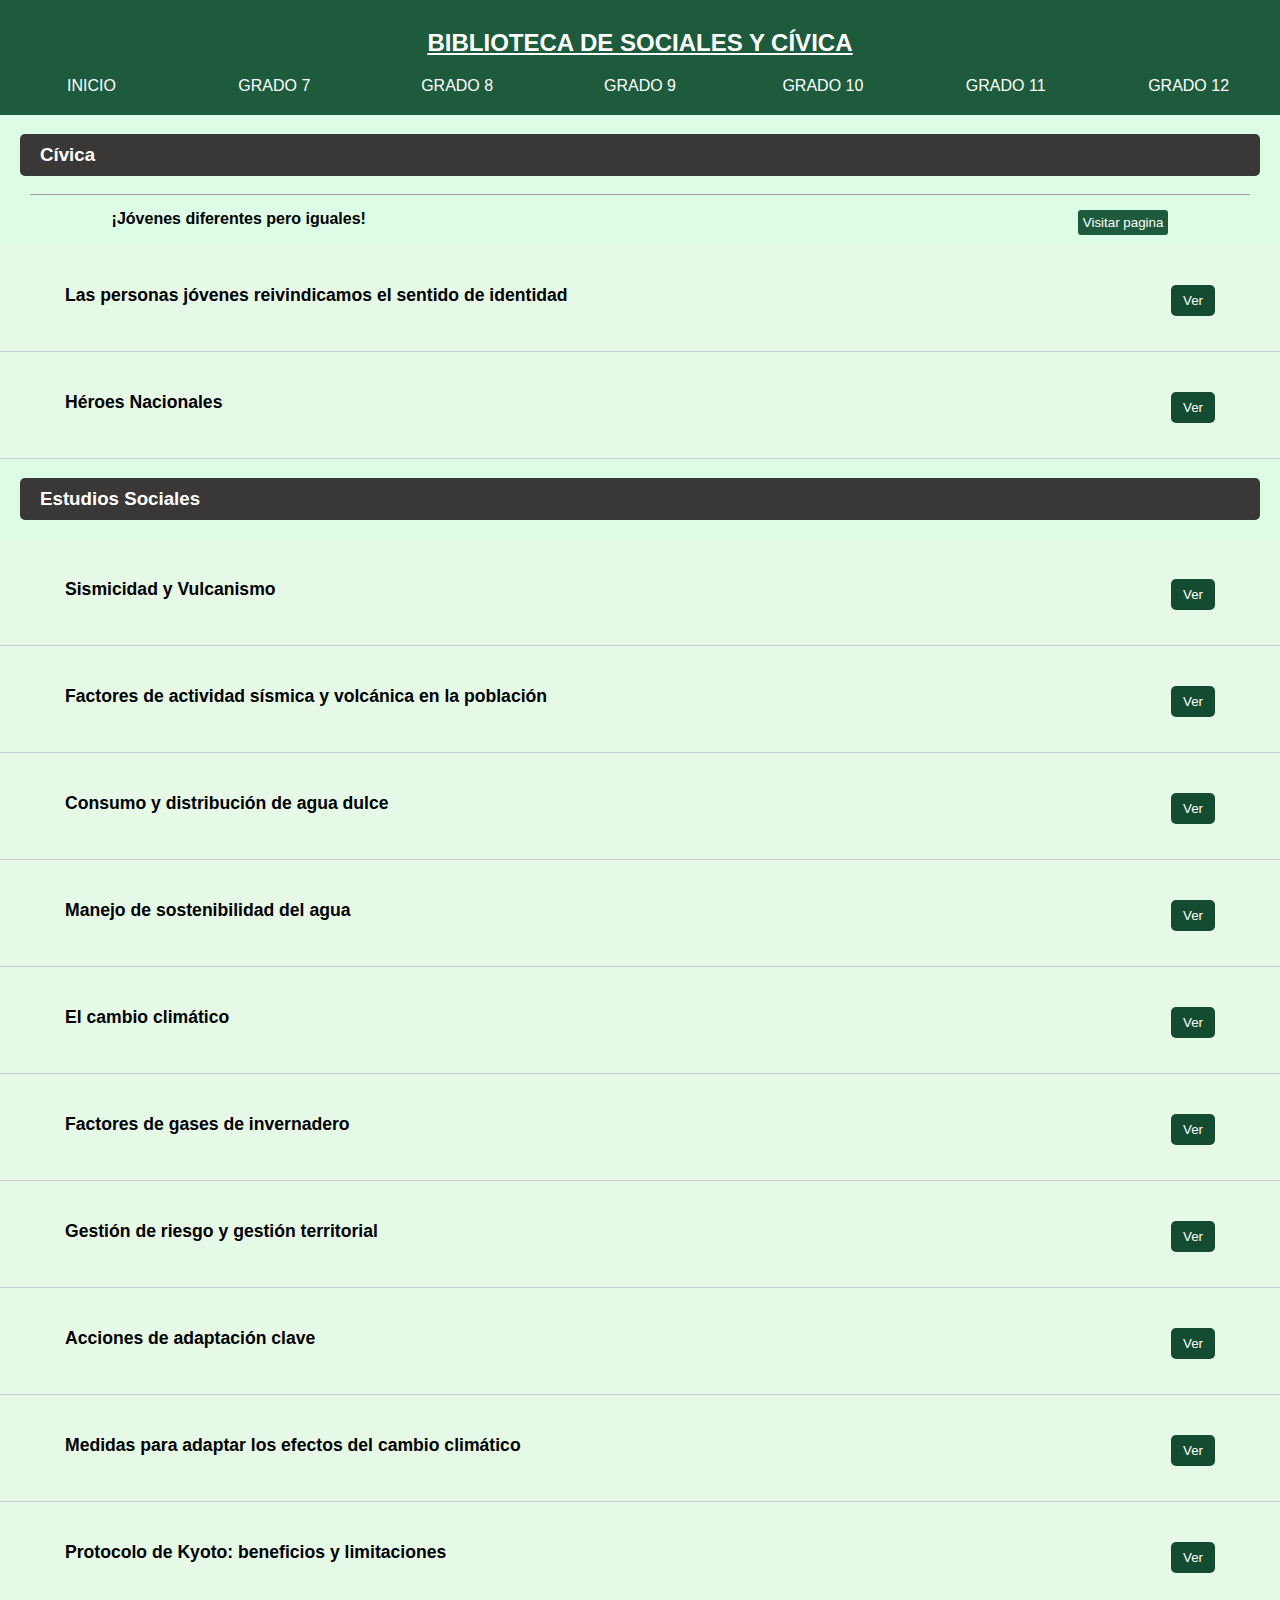
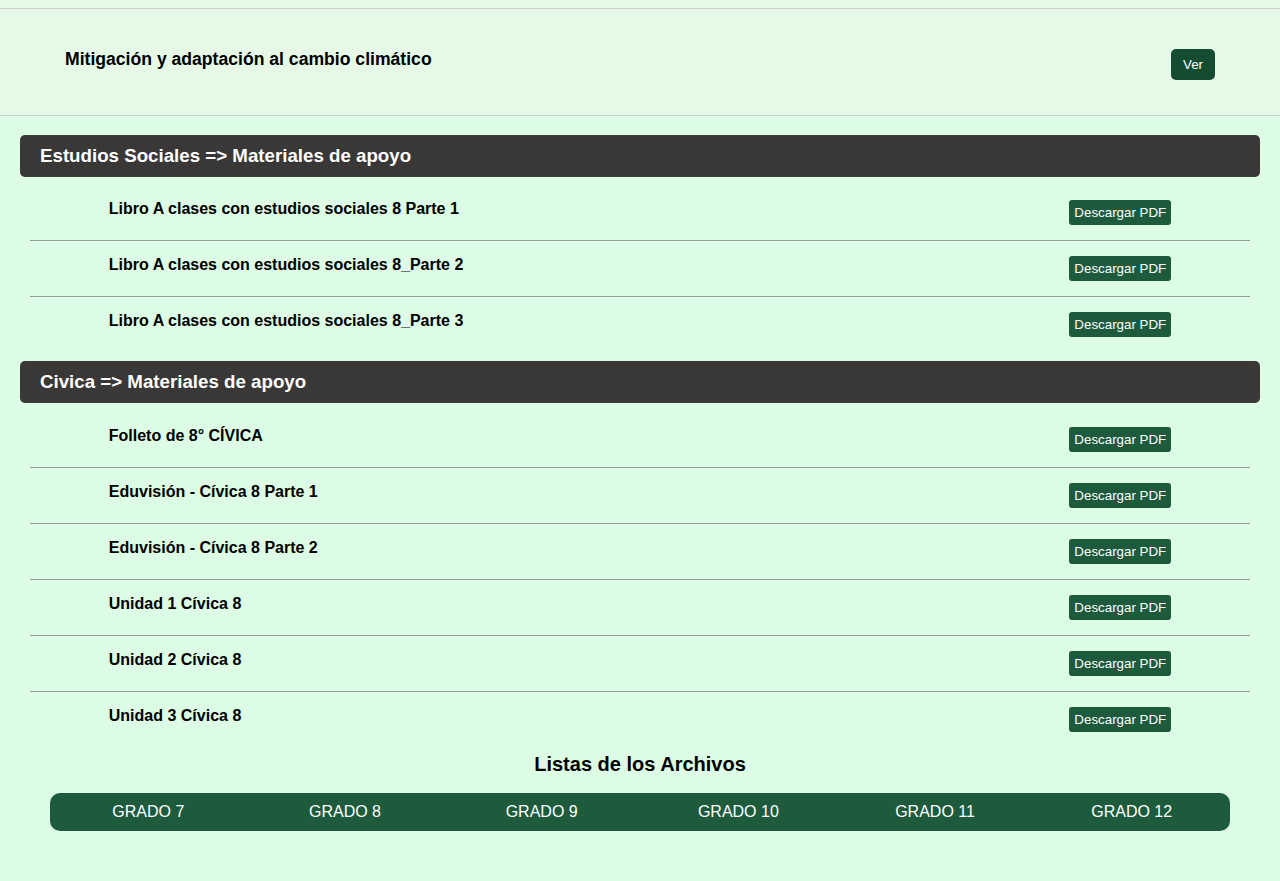
<file: grado-8.html>
<!DOCTYPE html>
<html lang="'es">
    <head>
        <link rel="stylesheet" href="styles.css">
        <meta charset="UTF-8">
        <meta name="viewport" content="width=device-width, initial-scale=1.0">
        <title>Estudios Sociales y Civica</title>
    </head>
    <body>
<!--Navegation menu-->
<div class="sticky">
<div class="menu-hamburger">
<p><a href="index.html">Biblioteca de Sociales y Cívica</a></p>
<button class="hamburger" onclick="toggleMenu()">☰</button>
</div>
<nav id="nav-menu">
    <ul>
    <li><a href="index.html">Inicio</a></li>
    <li><a href="grado-7.html">Grado 7</a></li>
    <li><a href="grado-8.html">Grado 8</a></li>
    <li><a href="grado-9.html">Grado 9</a></li>
    <li><a href="grado-10.html">Grado 10</a></li>
    <li><a href="grado-11.html">Grado 11</a></li>
    <li><a href="grado-12.html">Grado 12</a></li>
    </ul>
</nav>
</div>

<!---------------------------->
<!----------CIVICA------------>
<!---------------------------->
<h3 class="titulo">Cívica </h3>
<div style="height: 1px; background-color: #999; margin: 10px 30px;"></div>
<p class="archivos">
  <strong>¡Jóvenes diferentes pero iguales!</strong>
  <a href="https://aulaestudiossociales.blogspot.com/2015/11/jovenes-diferentes-pero-iguales.html">
    <span class="button"><button class="button-archivos">Visitar pagina</button></span>
  </a>
</p>

<div class="video-bloque">
  <p class="archivos">
    <strong>Las personas jóvenes reivindicamos el sentido de identidad</strong>
    <button class="button-archivos ver-btn">Ver</button>
  </p>
  <div class="video-container">
    <iframe src="https://www.youtube.com/embed/2-vGvoRqU-c" allowfullscreen></iframe>
  </div>
</div>

<div class="video-bloque">
  <p class="archivos">
    <strong>Héroes Nacionales</strong>
    <button class="button-archivos ver-btn">Ver</button>
  </p>
  <div class="video-container">
    <iframe src="https://www.youtube.com/embed/-mAMcBeR-ck" allowfullscreen></iframe>
  </div>
</div>


<!---------------------------->
<!----ESTUDIOS SOCIALES------->
<!---------------------------->

<h3 class="titulo">Estudios Sociales </h3>
<div class="video-bloque">
  <p class="archivos">
    <strong>Sismicidad y Vulcanismo</strong>
    <button class="button-archivos ver-btn">Ver</button>
  </p>
  <div class="video-container">
    <iframe src="https://www.youtube.com/embed/4ueDgXlOLA" allowfullscreen></iframe>
  </div>
</div>

<div class="video-bloque">
  <p class="archivos">
    <strong>Factores de actividad sísmica y volcánica en la población</strong>
    <button class="button-archivos ver-btn">Ver</button>
  </p>
  <div class="video-container">
    <iframe src="https://www.youtube.com/embed/LMWFOxbopDI" allowfullscreen></iframe>
  </div>
</div>

<div class="video-bloque">
  <p class="archivos">
    <strong>Consumo y distribución de agua dulce</strong>
    <button class="button-archivos ver-btn">Ver</button>
  </p>
  <div class="video-container">
    <iframe src="https://www.youtube.com/embed/ksBSsldXHEs" allowfullscreen></iframe>
  </div>
</div>

<div class="video-bloque">
  <p class="archivos">
    <strong>Manejo de sostenibilidad del agua</strong>
    <button class="button-archivos ver-btn">Ver</button>
  </p>
  <div class="video-container">
    <iframe src="https://www.youtube.com/embed/sS25oiaqHZU" allowfullscreen></iframe>
  </div>
</div>

<div class="video-bloque">
  <p class="archivos">
    <strong>El cambio climático</strong>
    <button class="button-archivos ver-btn">Ver</button>
  </p>
  <div class="video-container">
    <iframe src="https://www.youtube.com/embed/miEJI0XQiN4" allowfullscreen></iframe>
  </div>
</div>

<div class="video-bloque">
  <p class="archivos">
    <strong>Factores de gases de invernadero</strong>
    <button class="button-archivos ver-btn">Ver</button>
  </p>
  <div class="video-container">
    <iframe src="https://www.youtube.com/embed/8NBfSNCvcg" allowfullscreen></iframe>
  </div>
</div>

<div class="video-bloque">
  <p class="archivos">
    <strong>Gestión de riesgo y gestión territorial</strong>
    <button class="button-archivos ver-btn">Ver</button>
  </p>
  <div class="video-container">
    <iframe src="https://www.youtube.com/embed/EHhyaJaBYkU" allowfullscreen></iframe>
  </div>
</div>

<div class="video-bloque">
  <p class="archivos">
    <strong>Acciones de adaptación clave</strong>
    <button class="button-archivos ver-btn">Ver</button>
  </p>
  <div class="video-container">
    <iframe src="https://www.youtube.com/embed/YpcphHaPhUE" allowfullscreen></iframe>
  </div>
</div>

<div class="video-bloque">
  <p class="archivos">
    <strong>Medidas para adaptar los efectos del cambio climático</strong>
    <button class="button-archivos ver-btn">Ver</button>
  </p>
  <div class="video-container">
    <iframe src="https://www.youtube.com/embed/zRhT7-cBtS0" allowfullscreen></iframe>
  </div>
</div>

<div class="video-bloque">
  <p class="archivos">
    <strong>Protocolo de Kyoto: beneficios y limitaciones</strong>
    <button class="button-archivos ver-btn">Ver</button>
  </p>
  <div class="video-container">
    <iframe src="https://www.youtube.com/embed/KZ5mFXUY-4o" allowfullscreen></iframe>
  </div>
</div>

<div class="video-bloque">
  <p class="archivos">
    <strong>Mitigación y adaptación al cambio climático</strong>
    <button class="button-archivos ver-btn">Ver</button>
  </p>
  <div class="video-container">
    <iframe src="https://www.youtube.com/embed/8wZDG9VaewA" allowfullscreen></iframe>
  </div>
</div>



<h3 class="titulo">Estudios Sociales => Materiales de apoyo </h3>
<p class="archivos">
  <strong>Libro A clases con estudios sociales 8 Parte 1</strong>
  <a href="docs/es-archivos-8/Libro A clases con estudios sociales 8 Parte 1.pdf" download>
    <span class="button"><button class="button-archivos">Descargar PDF</button></span>
  </a>
</p>

<div style="height: 1px; background-color: #999; margin: 10px 30px;"></div>
<p class="archivos">
  <strong>Libro A clases con estudios sociales 8_Parte 2</strong>
  <a href="docs/es-archivos-8/Libro A clases con estudios sociales 8_Parte 2.pdf" download>
    <span class="button"><button class="button-archivos">Descargar PDF</button></span>
  </a>
</p>

<div style="height: 1px; background-color: #999; margin: 10px 30px;"></div>
<p class="archivos">
  <strong>Libro A clases con estudios sociales 8_Parte 3</strong>
  <a href="docs/es-archivos-8/Libro A clases con estudios sociales 8 Parte 3.pdf" download>
    <span class="button"><button class="button-archivos">Descargar PDF</button></span>
  </a>
</p>


<h3 class="titulo">Civica => Materiales de apoyo </h3>

<p class="archivos">
  <strong>Folleto de 8°  CÍVICA</strong>
  <a href="docs/civ-archivos-8/1. Folleto de 8°  CÍVICA_compressed.pdf" download>
    <span class="button"><button class="button-archivos">Descargar PDF</button></span>
  </a>
</p>

<div style="height: 1px; background-color: #999; margin: 10px 30px;"></div>
<p class="archivos">
  <strong>Eduvisión - Cívica 8 Parte 1</strong>
  <a href="docs/civ-archivos-8/Eduvisión - Cívica 8 Parte 1.pdf" download>
    <span class="button"><button class="button-archivos">Descargar PDF</button></span>
  </a>
</p>

<div style="height: 1px; background-color: #999; margin: 10px 30px;"></div>
<p class="archivos">
  <strong>Eduvisión - Cívica 8 Parte 2</strong>
  <a href="docs/civ-archivos-8/Eduvisión - Cívica 8 Parte 2.pdf" download>
    <span class="button"><button class="button-archivos">Descargar PDF</button></span>
  </a>
</p>

<div style="height: 1px; background-color: #999; margin: 10px 30px;"></div>
<p class="archivos">
  <strong>Unidad 1 Cívica 8</strong>
  <a href="docs/civ-archivos-8/Unidad 1 Cívica 8_compressed.pdf" download>
    <span class="button"><button class="button-archivos">Descargar PDF</button></span>
  </a>
</p>

<div style="height: 1px; background-color: #999; margin: 10px 30px;"></div>
<p class="archivos">
  <strong>Unidad 2 Cívica 8</strong>
  <a href="docs/civ-archivos-8/Unidad 2 Cívica 8_compressed.pdf" download>
    <span class="button"><button class="button-archivos">Descargar PDF</button></span>
  </a>
</p>

<div style="height: 1px; background-color: #999; margin: 10px 30px;"></div>
<p class="archivos">
  <strong>Unidad 3 Cívica 8</strong>
  <a href="docs/civ-archivos-8/Unidad 3 Cívica 8_compressed.pdf" download>
    <span class="button"><button class="button-archivos">Descargar PDF</button></span>
  </a>
</p>

<h2>Listas de los Archivos</h2>
<ul>
    <li><a href="grado-7.html">Grado 7</a></li>
    <li><a href="grado-8.html">Grado 8</a></li>
    <li><a href="grado-9.html">Grado 9</a></li>
    <li><a href="grado-10.html">Grado 10</a></li>
    <li><a href="grado-11.html">Grado 11</a></li>
    <li><a href="grado-12.html">Grado 12</a></li>
    </ul>


<script>
  document.querySelectorAll('.ver-btn').forEach(button => {
    button.addEventListener('click', function () {
      const videoContainer = this.parentElement.nextElementSibling;
      if (videoContainer.style.display === "block") {
        videoContainer.style.display = "none";
      } else {
        videoContainer.style.display = "block";
      }
    });
  });
</script>




<script>
    function toggleMenu() {
        const navMenu = document.getElementById("nav-menu");
        navMenu.classList.toggle("active");
    }
</script>
    </body>
</html>
</file>
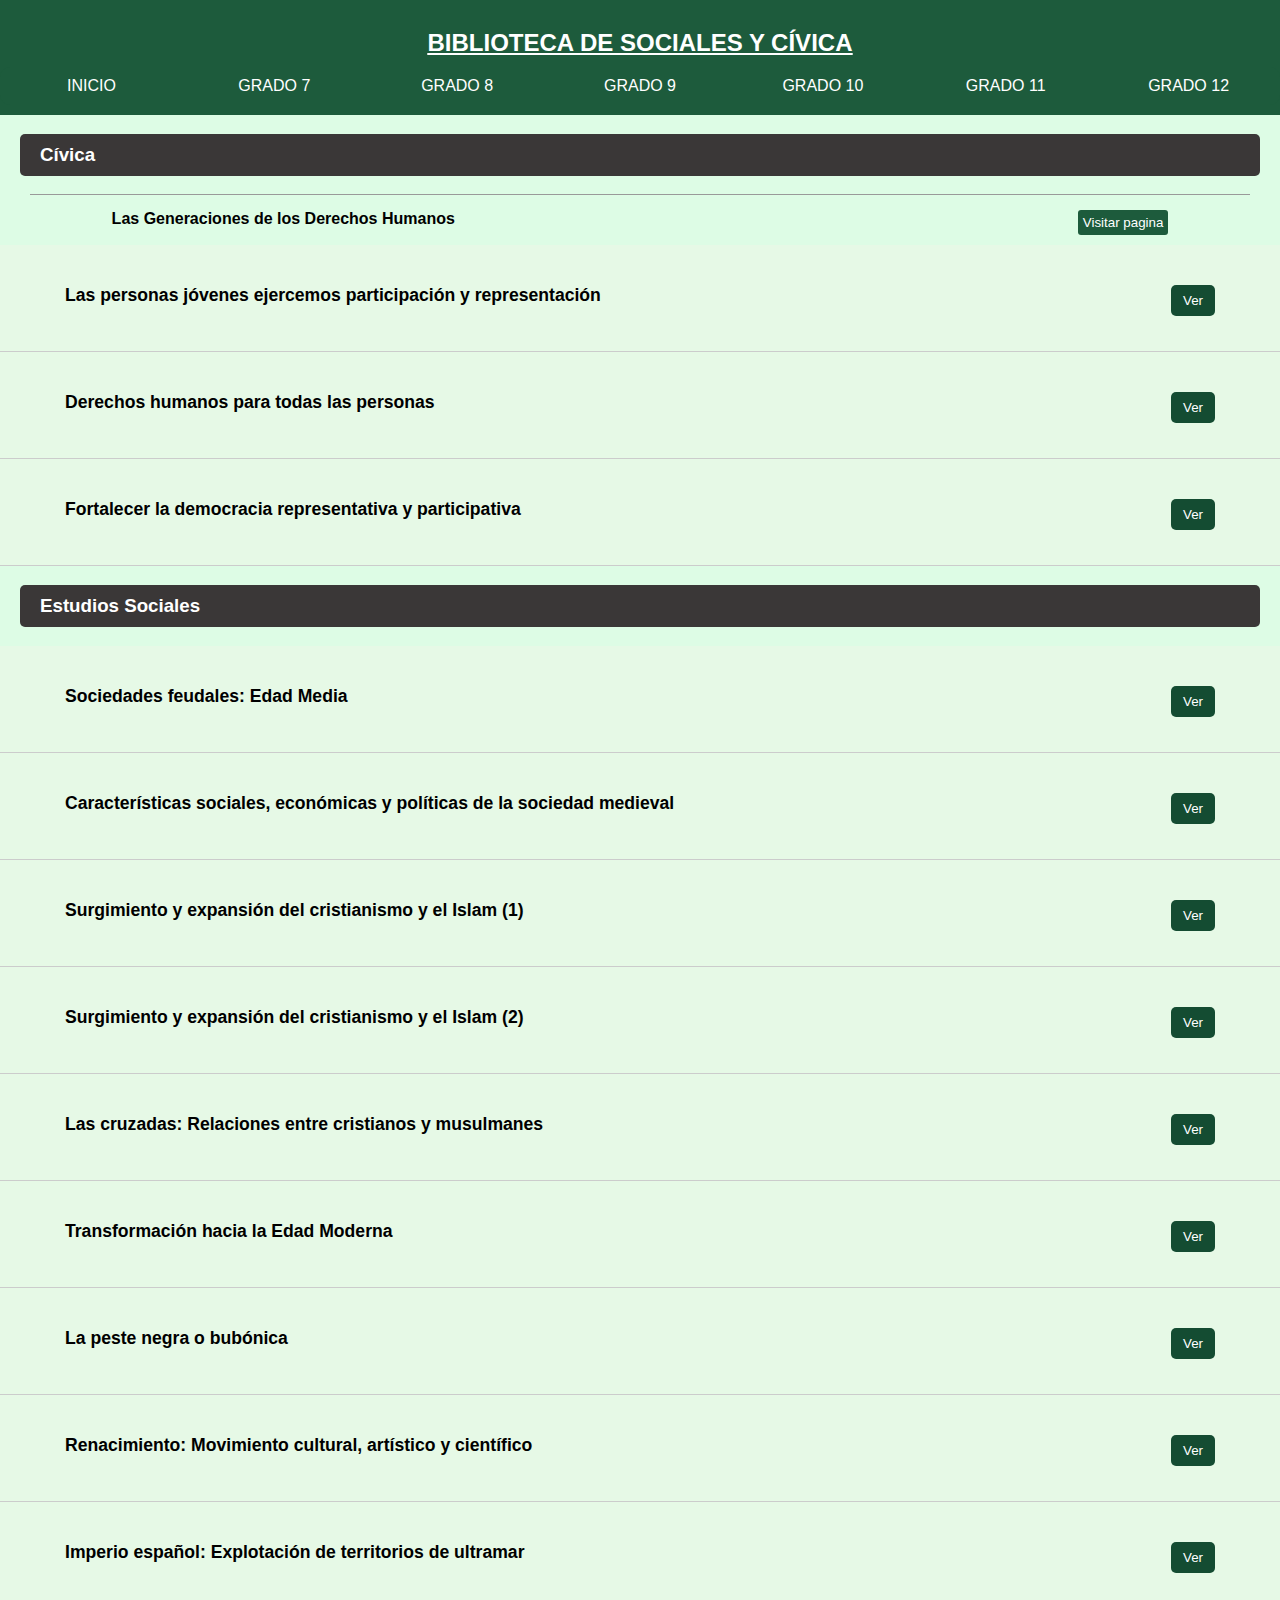
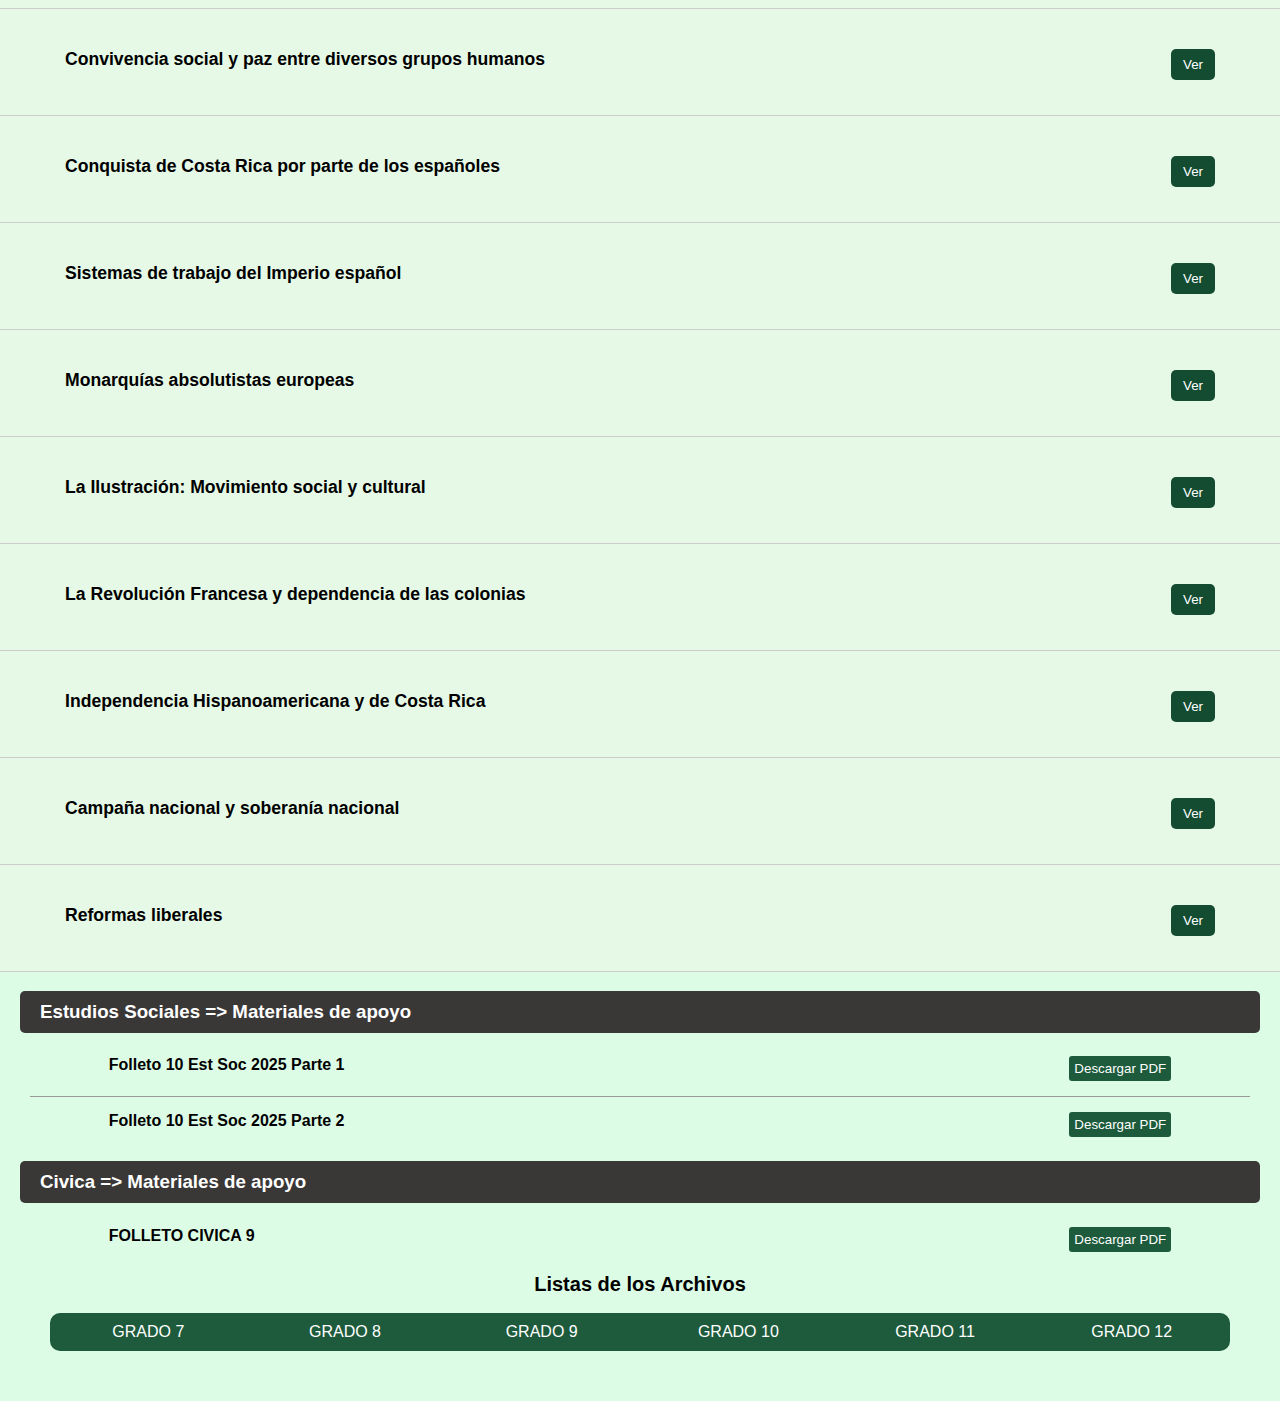
<file: grado-9.html>
<!DOCTYPE html>
<html lang="'es">
    <head>
        <link rel="stylesheet" href="styles.css">
        <meta charset="UTF-8">
        <meta name="viewport" content="width=device-width, initial-scale=1.0">
        <title>Estudios Sociales y Civica</title>
    </head>
    <body>
<!--Navegation menu-->
<div class="sticky">
<div class="menu-hamburger">
<p><a href="index.html">Biblioteca de Sociales y Cívica</a></p>
<button class="hamburger" onclick="toggleMenu()">☰</button>
</div>
<nav id="nav-menu">
    <ul>
    <li><a href="index.html">Inicio</a></li>
    <li><a href="grado-7.html">Grado 7</a></li>
    <li><a href="grado-8.html">Grado 8</a></li>
    <li><a href="grado-9.html">Grado 9</a></li>
    <li><a href="grado-10.html">Grado 10</a></li>
    <li><a href="grado-11.html">Grado 11</a></li>
    <li><a href="grado-12.html">Grado 12</a></li>
    </ul>
</nav>
</div>

<!---------------------------->
<!----------CIVICA------------>
<!---------------------------->
<h3 class="titulo">Cívica </h3>
<div style="height: 1px; background-color: #999; margin: 10px 30px;"></div>
<p class="archivos">
  <strong>Las Generaciones de los Derechos Humanos</strong>
  <a href="https://aprendederecho.com/derechos-humanos/generaciones-de-los-derechos-humanos/">
    <span class="button"><button class="button-archivos">Visitar pagina</button></span>
  </a>
</p>


<div class="video-bloque">
  <p class="archivos">
    <strong>Las personas jóvenes ejercemos participación y representación</strong>
    <button class="button-archivos ver-btn">Ver</button>
  </p>
  <div class="video-container">
    <iframe src="https://www.youtube.com/embed/0dFBECHbjNA" allowfullscreen></iframe>
  </div>
</div>

<div class="video-bloque">
  <p class="archivos">
    <strong>Derechos humanos para todas las personas</strong>
    <button class="button-archivos ver-btn">Ver</button>
  </p>
  <div class="video-container">
    <iframe src="https://www.youtube.com/embed/TSa6odOXavY" allowfullscreen></iframe>
  </div>
</div>

<div class="video-bloque">
  <p class="archivos">
    <strong>Fortalecer la democracia representativa y participativa</strong>
    <button class="button-archivos ver-btn">Ver</button>
  </p>
  <div class="video-container">
    <iframe src="https://www.youtube.com/embed/58ocZb2qcPQ" allowfullscreen></iframe>
  </div>
</div>


<!---------------------------->
<!----ESTUDIOS SOCIALES------->
<!---------------------------->

<h3 class="titulo">Estudios Sociales </h3>
<div class="video-bloque">
  <p class="archivos">
    <strong>Sociedades feudales: Edad Media</strong>
    <button class="button-archivos ver-btn">Ver</button>
  </p>
  <div class="video-container">
    <iframe src="https://www.youtube.com/embed/Emt8-SrFwbo" allowfullscreen></iframe>
  </div>
</div>

<div class="video-bloque">
  <p class="archivos">
    <strong>Características sociales, económicas y políticas de la sociedad medieval</strong>
    <button class="button-archivos ver-btn">Ver</button>
  </p>
  <div class="video-container">
    <iframe src="https://www.youtube.com/embed/27bDbkgb3ZU" allowfullscreen></iframe>
  </div>
</div>

<div class="video-bloque">
  <p class="archivos">
    <strong>Surgimiento y expansión del cristianismo y el Islam (1)</strong>
    <button class="button-archivos ver-btn">Ver</button>
  </p>
  <div class="video-container">
    <iframe src="https://www.youtube.com/embed/N8S1s7B70Ak" allowfullscreen></iframe>
  </div>
</div>

<div class="video-bloque">
  <p class="archivos">
    <strong>Surgimiento y expansión del cristianismo y el Islam (2)</strong>
    <button class="button-archivos ver-btn">Ver</button>
  </p>
  <div class="video-container">
    <iframe src="https://www.youtube.com/embed/EYndm1Oueo" allowfullscreen></iframe>
  </div>
</div>

<div class="video-bloque">
  <p class="archivos">
    <strong>Las cruzadas: Relaciones entre cristianos y musulmanes</strong>
    <button class="button-archivos ver-btn">Ver</button>
  </p>
  <div class="video-container">
    <iframe src="https://www.youtube.com/embed/WrFrg1hRb6c" allowfullscreen></iframe>
  </div>
</div>

<div class="video-bloque">
  <p class="archivos">
    <strong>Transformación hacia la Edad Moderna</strong>
    <button class="button-archivos ver-btn">Ver</button>
  </p>
  <div class="video-container">
    <iframe src="https://www.youtube.com/embed/4Por48BmLaE" allowfullscreen></iframe>
  </div>
</div>

<div class="video-bloque">
  <p class="archivos">
    <strong>La peste negra o bubónica</strong>
    <button class="button-archivos ver-btn">Ver</button>
  </p>
  <div class="video-container">
    <iframe src="https://www.youtube.com/embed/XK90X1V4zM8" allowfullscreen></iframe>
  </div>
</div>

<div class="video-bloque">
  <p class="archivos">
    <strong>Renacimiento: Movimiento cultural, artístico y científico</strong>
    <button class="button-archivos ver-btn">Ver</button>
  </p>
  <div class="video-container">
    <iframe src="https://www.youtube.com/embed/3iKGMeI7ibg" allowfullscreen></iframe>
  </div>
</div>

<div class="video-bloque">
  <p class="archivos">
    <strong>Imperio español: Explotación de territorios de ultramar</strong>
    <button class="button-archivos ver-btn">Ver</button>
  </p>
  <div class="video-container">
    <iframe src="https://www.youtube.com/embed/4SCndg3N17Y" allowfullscreen></iframe>
  </div>
</div>

<div class="video-bloque">
  <p class="archivos">
    <strong>Convivencia social y paz entre diversos grupos humanos</strong>
    <button class="button-archivos ver-btn">Ver</button>
  </p>
  <div class="video-container">
    <iframe src="https://www.youtube.com/embed/Gc-FxNoj5L4" allowfullscreen></iframe>
  </div>
</div>

<div class="video-bloque">
  <p class="archivos">
    <strong>Conquista de Costa Rica por parte de los españoles</strong>
    <button class="button-archivos ver-btn">Ver</button>
  </p>
  <div class="video-container">
    <iframe src="https://www.youtube.com/embed/dsxl7LTw6Q" allowfullscreen></iframe>
  </div>
</div>

<div class="video-bloque">
  <p class="archivos">
    <strong>Sistemas de trabajo del Imperio español</strong>
    <button class="button-archivos ver-btn">Ver</button>
  </p>
  <div class="video-container">
    <iframe src="https://www.youtube.com/embed/KtNszODk4nI" allowfullscreen></iframe>
  </div>
</div>

<div class="video-bloque">
  <p class="archivos">
    <strong>Monarquías absolutistas europeas</strong>
    <button class="button-archivos ver-btn">Ver</button>
  </p>
  <div class="video-container">
    <iframe src="https://www.youtube.com/embed/FAYPr4u7t0c" allowfullscreen></iframe>
  </div>
</div>

<div class="video-bloque">
  <p class="archivos">
    <strong>La Ilustración: Movimiento social y cultural</strong>
    <button class="button-archivos ver-btn">Ver</button>
  </p>
  <div class="video-container">
    <iframe src="https://www.youtube.com/embed/TpuZUQYeB-g" allowfullscreen></iframe>
  </div>
</div>

<div class="video-bloque">
  <p class="archivos">
    <strong>La Revolución Francesa y dependencia de las colonias</strong>
    <button class="button-archivos ver-btn">Ver</button>
  </p>
  <div class="video-container">
    <iframe src="https://www.youtube.com/embed/ttdq818TGD0" allowfullscreen></iframe>
  </div>
</div>

<div class="video-bloque">
  <p class="archivos">
    <strong>Independencia Hispanoamericana y de Costa Rica</strong>
    <button class="button-archivos ver-btn">Ver</button>
  </p>
  <div class="video-container">
    <iframe src="https://www.youtube.com/embed/a5yYnR2QcqE" allowfullscreen></iframe>
  </div>
</div>

<div class="video-bloque">
  <p class="archivos">
    <strong>Campaña nacional y soberanía nacional</strong>
    <button class="button-archivos ver-btn">Ver</button>
  </p>
  <div class="video-container">
    <iframe src="https://www.youtube.com/embed/OY-7TuvvhU" allowfullscreen></iframe>
  </div>
</div>

<div class="video-bloque">
  <p class="archivos">
    <strong>Reformas liberales</strong>
    <button class="button-archivos ver-btn">Ver</button>
  </p>
  <div class="video-container">
    <iframe src="https://www.youtube.com/embed/w0SlvkYOOY" allowfullscreen></iframe>
  </div>
</div>




<h3 class="titulo">Estudios Sociales => Materiales de apoyo </h3>
<p class="archivos">
  <strong>Folleto 10 Est Soc 2025 Parte 1</strong>
  <a href="docs/es-archivos-10/Folleto 10 Est Soc 2025 Parte 1.pdf" download>
    <span class="button"><button class="button-archivos">Descargar PDF</button></span>
  </a>
</p>

<div style="height: 1px; background-color: #999; margin: 10px 30px;"></div>
<p class="archivos">
  <strong>Folleto 10 Est Soc 2025 Parte 2</strong>
  <a href="docs/es-archivos-10/Folleto 10 Est Soc 2025 Parte 2.pdf" download>
    <span class="button"><button class="button-archivos">Descargar PDF</button></span>
  </a>
</p>


<h3 class="titulo">Civica => Materiales de apoyo </h3>

<p class="archivos">
  <strong>FOLLETO CIVICA 9</strong>
  <a href="docs/civ-archivos-9/FOLLETO CIVICA 9_compressed.pdf" download>
    <span class="button"><button class="button-archivos">Descargar PDF</button></span>
  </a>
</p>


<h2>Listas de los Archivos</h2>
<ul>
    <li><a href="grado-7.html">Grado 7</a></li>
    <li><a href="grado-8.html">Grado 8</a></li>
    <li><a href="grado-9.html">Grado 9</a></li>
    <li><a href="grado-10.html">Grado 10</a></li>
    <li><a href="grado-11.html">Grado 11</a></li>
    <li><a href="grado-12.html">Grado 12</a></li>
    </ul>




<script>
  document.querySelectorAll('.ver-btn').forEach(button => {
    button.addEventListener('click', function () {
      const videoContainer = this.parentElement.nextElementSibling;
      if (videoContainer.style.display === "block") {
        videoContainer.style.display = "none";
      } else {
        videoContainer.style.display = "block";
      }
    });
  });
</script>


<script>
    function toggleMenu() {
        const navMenu = document.getElementById("nav-menu");
        navMenu.classList.toggle("active");
    }
</script>
    </body>
</html>
</file>
<file: styles.css>
html{
    font-family: Arial, Helvetica, sans-serif;
}
* {
  box-sizing: border-box;
}
body {
  margin: 0;
  padding: 0;
  overflow-x: hidden; /* <-- evita scroll horizontal */
  background-color: rgb(221, 252, 229);
}
nav {
  background-color: rgb(29, 91, 60);
  padding: 10px 0;
  width: 100%;
  margin-top: 0;


}


nav ul {
  list-style: none;
  display: flex;
  padding: 0;
  margin: 0;
  
}

nav li {
  flex: 1;
  text-align: center;
  margin-left: 5px;
  margin-right: 5px;
}

nav a {
  color: white;
  text-decoration: none;
  display: block;
  padding: 10px;
  text-transform: uppercase;
}
nav a:hover {
  background-color: rgb(66, 128, 66);
  border-radius: 8px;
}
h1{
    text-align: center;
    font-size: 24px;
}
.menu-hamburger{
    background-color: rgb(29, 91, 60);
    padding-top: 5px;
    text-align: center;
  
    
}
.menu-hamburger p{
    color: white;
    text-transform: uppercase;
    margin-bottom: 0;
    font-weight: bold;
    text-decoration: underline;
    font-size: 24px;
}

.menu-hamburger a{
  color: white;
}

.hamburger {
  display: none;
  font-size: 40px;
  background-color: rgb(29, 91, 60);
  color: white;
  border: none;
  padding: 0 20px;
  cursor: pointer;
  width: auto;
  text-align: right;
  margin-left: auto;
}
.sticky{
    position: sticky;
  top: 0;
  z-index: 1;
}
.parafo{
    text-indent: 20px;
    padding: 5px 20px;
}
img{
    width:70%;
    align-items: center;
    display: block;
    margin-left: auto;
    margin-right: auto;
    border-radius: 5px;
    padding: 5px;
    background-color: white;
    border: 2px solid rgb(29, 91, 60);

}

 ul {
  list-style: none;
  display: flex;
  padding: 0;
  margin: 0;
  background-color: rgb(29, 91, 60);
  margin-left: 50px;
  margin-right: 50px;
  border-radius: 10px;
  margin-bottom: 50px;
}
li {
  flex: 1;
  text-align: center;
  margin-left: 5px;
  margin-right: 5px;
  
}
ul li a {
  color: white;
  text-decoration: none;
  display: block;
  padding: 10px;
  text-transform: uppercase;
}
ul li a:hover {
  background-color: rgb(66, 128, 66);
  border-radius: 8px;
}
h2{
    text-align: center;
    font-size: 20px;
}

.titulo{
  background-color: rgb(58, 55, 55);
  color: white;
  margin-left:20px;
  margin-right: 20px;
  padding-left: 20px;
  border-radius: 5px;
  padding-top: 10px;
  padding-bottom: 10px;
}
.archivos{
  margin: 5px 40px;
  padding: 5px;
  display: flex;
  justify-content: space-around;

}
.archivos:hover{
  background-color: rgb(215, 222, 215);
  border-radius: 5px;
  padding: 5px;
}
.button-archivos{
  background-color: rgb(29, 91, 60);
  border: none;
  padding: 5px;
  border-radius: 3px;
  color: white;
}
.button-archivos:hover{
  background-color: rgb(66, 128, 66);
  
}
.archivos strong{
  width:70%;
  text-align: left;
}






.video-bloque {
  background-color: #e6f9e6;
  padding: 20px;
  border-bottom: 1px solid #ccc;
  font-family: Arial, sans-serif;
}

.video-bloque .archivos {
  display: flex;
  justify-content: space-between;
  align-items: center;
  font-size: 1.1em;
  font-weight: bold;
  margin-bottom: 10px;
  flex-wrap: wrap;
}

.video-bloque .button-archivos {
  background-color: #144c32;
  color: white;
  border: none;
  padding: 8px 12px;
  border-radius: 5px;
  cursor: pointer;
  margin-top: 10px;
}

.video-bloque .button-archivos:hover {
  background-color: #0f3f28;
}

.video-container {
  display: none;
  padding-top: 10px;
  animation: slideDown 0.5s ease forwards;
  width: 100%;
  max-width: 100%;
}

.video-container iframe {
  width: 100%;
  max-width: 100%;
  height: auto;
  aspect-ratio: 16 / 9; /* Mantiene proporción del video */
  border: none;
}

.video-bloque .video-container {
  display: none; /* Oculto inicialmente */
  padding-top: 10px;
  animation: slideDown 0.5s ease forwards;
}

@keyframes slideDown {
  from {
    opacity: 0;
    transform: translateY(-10px);
  }
  to {
    opacity: 1;
    transform: translateY(0);
  }
}






@media (max-width: 768px) {
  .hamburger {
    display: block;
  }
  nav{
    padding-bottom: 0;
  }

  nav ul {
    flex-direction: column;
    display: none;
  }

  nav.active ul {
    display: flex;
  }

  nav li {
    border-top: 1px solid #ffffff22;
    text-align: center;
    padding-left: 10px;
    padding-right: 10px;
  }
  .menu-hamburger {
  display: flex;
  justify-content: space-between;
  align-items: center;
  width: 100%;
  padding: 10px;
}
.menu-hamburger p {
  margin: 0;
  font-size: 20px;
  flex: 1;
  text-align: left;
  padding-left: 10px;
}
img{
    width: 90%;
}

ul {
    flex-direction: column;
    display: flex;
  }
  li {
    border-top: 1px solid #ffffff22;
    text-align: center;
    padding-left: 10px;
    padding-right: 10px;
  }
 
}
</file>
